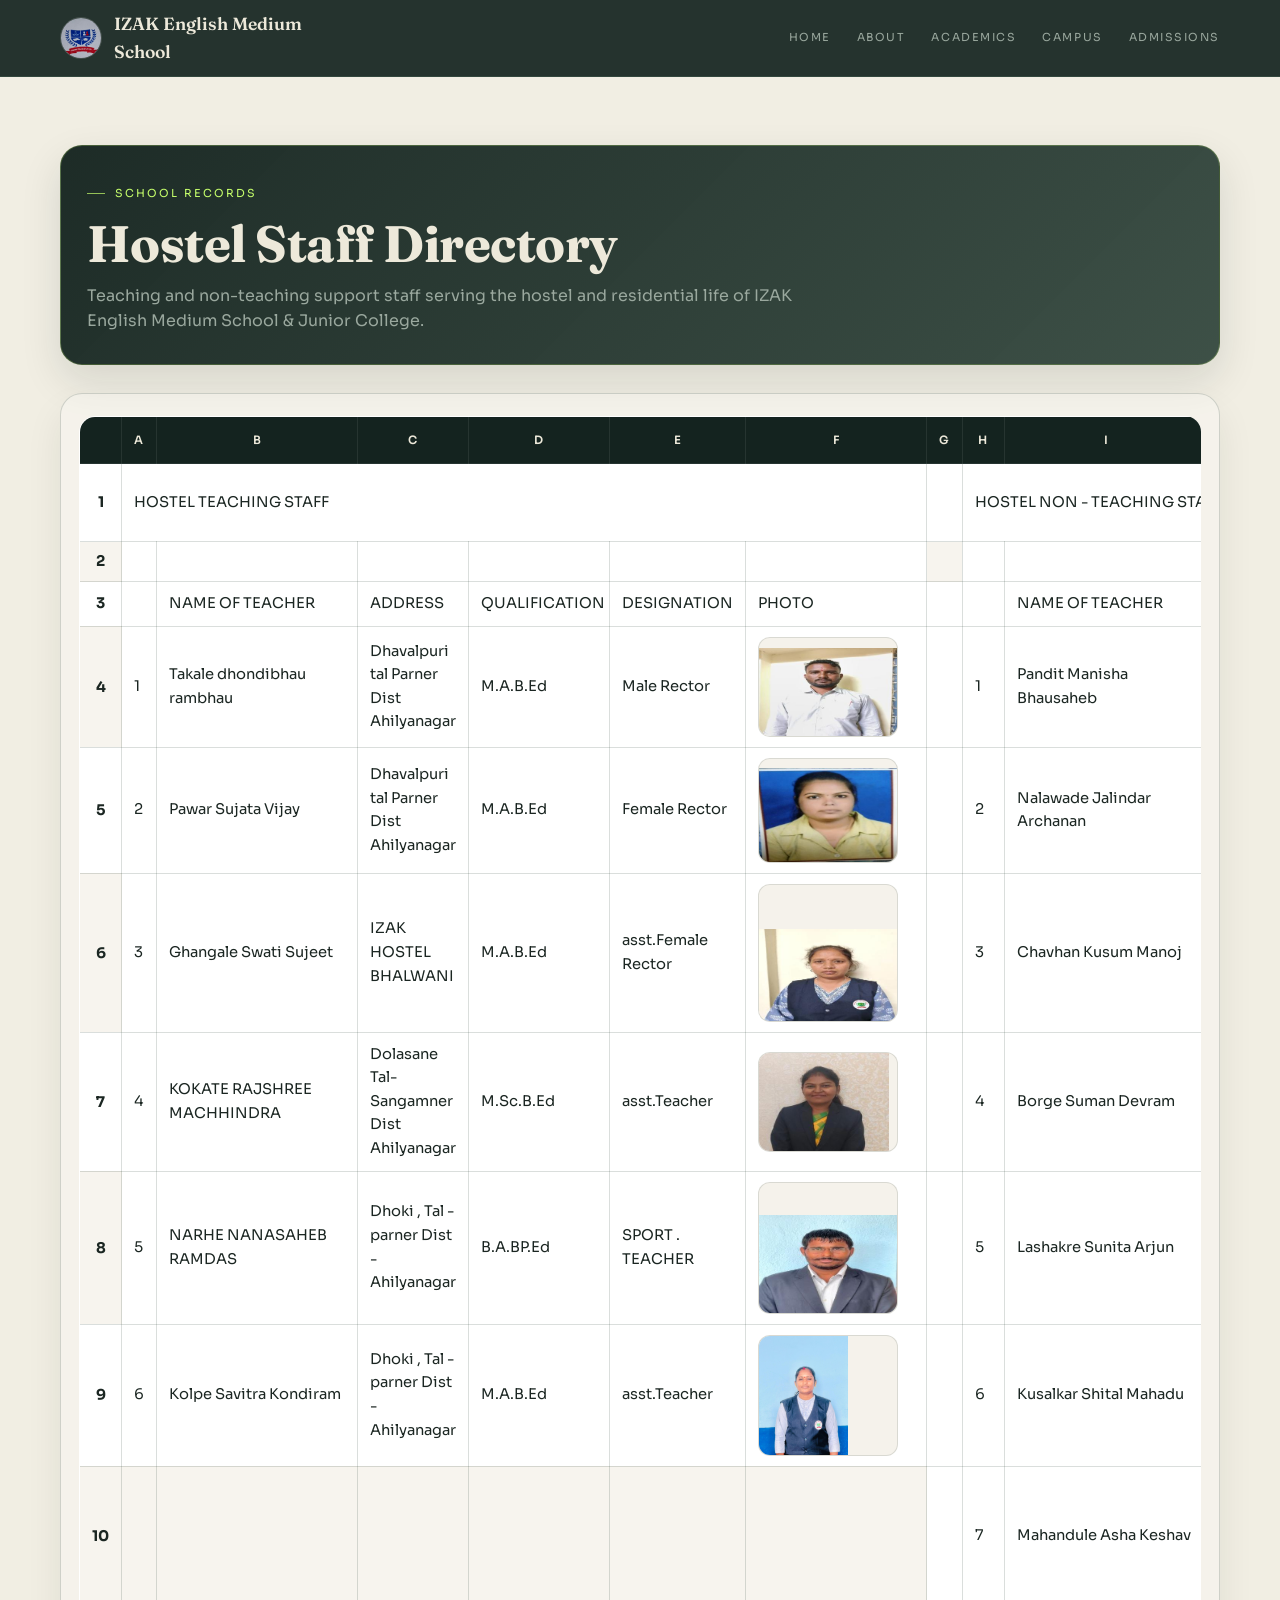
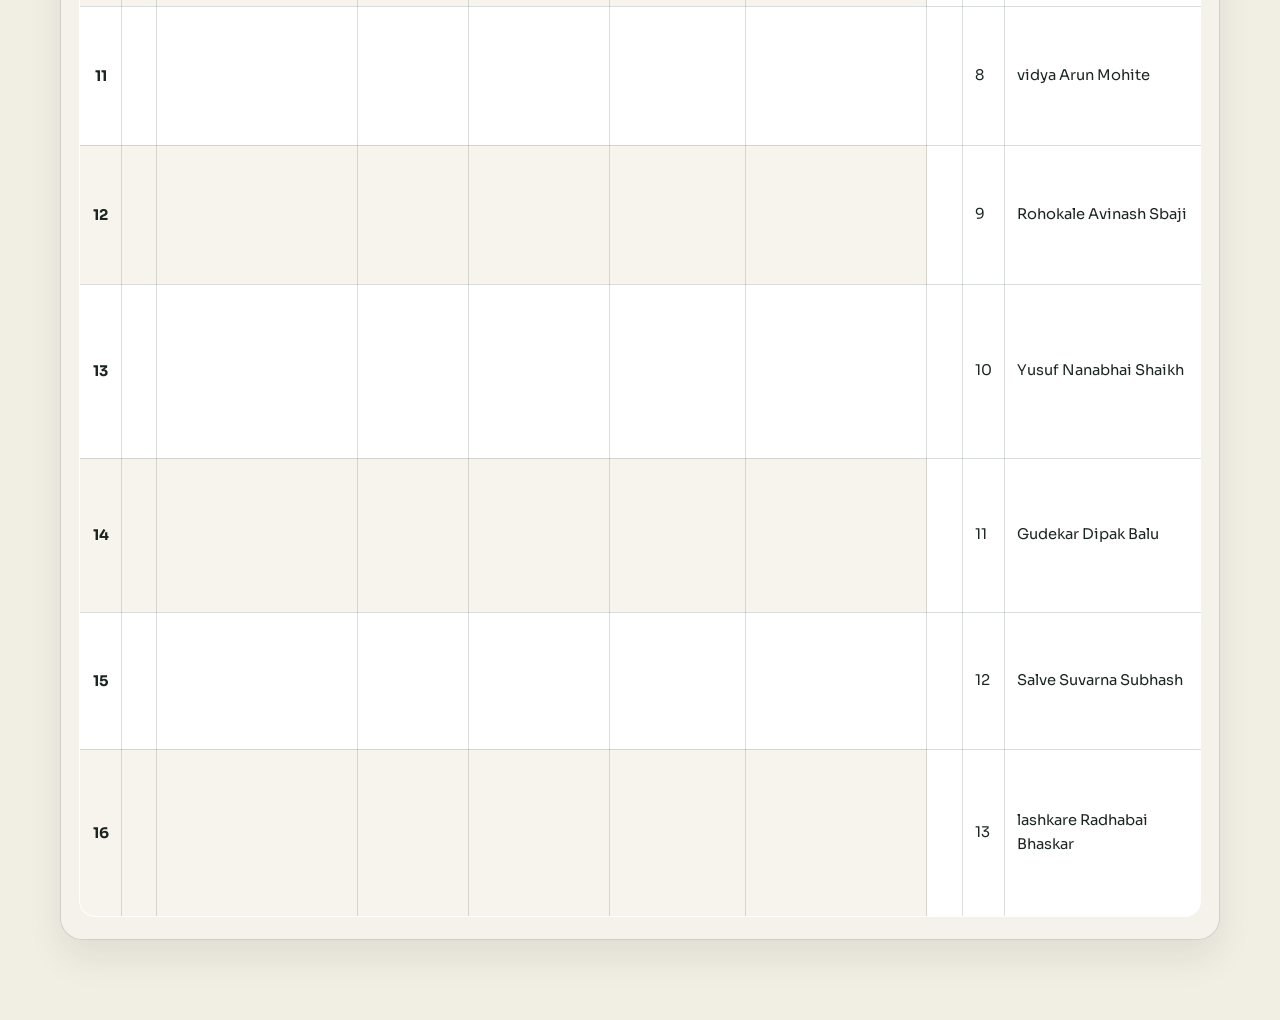
<file: 1.html>
<!DOCTYPE html>
<html lang="en">
<head>
    <meta charset="UTF-8">
    <meta content="width=device-width, initial-scale=1.0" name="viewport">
    <title>Hostel Staff Directory | IZAK School</title>
    <link rel="preconnect" href="https://fonts.googleapis.com">
    <link rel="preconnect" href="https://fonts.gstatic.com" crossorigin>
    <link href="https://fonts.googleapis.com/css2?family=Fraunces:ital,opsz,wght@0,9..144,300;0,9..144,450;0,9..144,600;0,9..144,700;1,9..144,450&family=Sora:wght@300;400;500;600;700&display=swap" rel="stylesheet">
    <style>
        :root {
            --ink: #14231F;
            --ink-soft: #1D2E28;
            --paper: #F1EEE3;
            --paper-dim: #E7E2D2;
            --lime: #C6FF6B;
            --gold: #E8A33D;
            --rule-dark: #33473E;
            --rule-light: #B9B39F;
            --ink-text: #EDE9DA;
            --ink-text-dim: #9AA89E;
            --paper-text: #1B2622;
            --paper-text-dim: #5B6259;
            --white: #ffffff;
            --shadow: rgba(20, 35, 31, 0.12);
        }

        * { box-sizing: border-box; }
        html { scroll-behavior: smooth; }
        body {
            margin: 0;
            font-family: 'Sora', sans-serif;
            background: var(--paper);
            color: var(--paper-text);
            line-height: 1.6;
        }

        h1, h2, h3, h4 {
            font-family: 'Fraunces', serif;
            letter-spacing: -0.01em;
            line-height: 1.1;
            margin: 0;
        }

        .site-header {
            position: sticky;
            top: 0;
            z-index: 10;
            background: rgba(20, 35, 31, 0.92);
            backdrop-filter: blur(10px);
            border-bottom: 1px solid var(--rule-dark);
        }

        .site-header nav {
            max-width: 1200px;
            margin: 0 auto;
            height: 76px;
            padding: 0 20px;
            display: flex;
            align-items: center;
            justify-content: space-between;
            gap: 20px;
        }

        .brand {
            display: inline-flex;
            align-items: center;
            gap: 12px;
            color: var(--ink-text);
            text-decoration: none;
            font-family: 'Fraunces', serif;
            font-size: 1.1rem;
            font-weight: 600;
        }

        .brand img {
            width: 42px;
            height: 42px;
            border-radius: 50%;
            object-fit: cover;
            border: 1px solid rgba(255,255,255,0.15);
        }

        .nav-links {
            display: flex;
            align-items: center;
            gap: 26px;
            flex-wrap: wrap;
        }

        .nav-links a {
            color: var(--ink-text-dim);
            text-decoration: none;
            font-size: 11px;
            letter-spacing: 0.14em;
            text-transform: uppercase;
            position: relative;
        }

        .nav-links a::after {
            content: '';
            position: absolute;
            left: 0;
            bottom: -6px;
            width: 0;
            height: 1px;
            background: var(--lime);
            transition: width 0.25s ease;
        }

        .nav-links a:hover::after,
        .nav-links a:focus-visible::after {
            width: 100%;
        }

        .page-shell {
            max-width: 1200px;
            margin: 0 auto;
            padding: 48px 20px 80px;
        }

        .page-header {
            margin: 20px 0 28px;
            padding: 30px 26px;
            background: linear-gradient(135deg, rgba(20,35,31,0.96), rgba(51,71,62,0.95));
            border-radius: 22px;
            border: 1px solid rgba(198,255,107,0.22);
            box-shadow: 0 16px 40px var(--shadow);
            color: var(--ink-text);
        }

        .eyebrow {
            display: inline-flex;
            align-items: center;
            gap: 10px;
            margin: 0 0 14px;
            font-size: 11px;
            letter-spacing: 0.18em;
            text-transform: uppercase;
            color: var(--lime);
        }

        .eyebrow::before {
            content: "";
            width: 18px;
            height: 1px;
            background: currentColor;
            opacity: 0.7;
        }

        .page-header h1 {
            font-size: clamp(2.1rem, 4vw, 4rem);
            margin-bottom: 10px;
        }

        .page-header p:last-child {
            margin: 0;
            max-width: 60ch;
            color: var(--ink-text-dim);
            font-size: 1rem;
        }

        .table-shell {
            background: rgba(255,255,255,0.28);
            border: 1px solid rgba(51,71,62,0.2);
            border-radius: 22px;
            padding: 22px 18px;
            box-shadow: 0 18px 36px rgba(20, 35, 31, 0.08);
            overflow: hidden;
        }

        .ritz.grid-container {
            overflow-x: auto;
            border-radius: 16px;
        }

        table.waffle {
            width: 100%;
            min-width: 980px;
            border-collapse: collapse;
            background: #fff;
            border: 1px solid rgba(51,71,62,0.28);
            border-radius: 16px;
            overflow: hidden;
            box-shadow: inset 0 0 0 1px rgba(255,255,255,0.2);
        }

        .waffle thead th {
            background: #14231F;
            color: #EDE9DA;
            font-size: 0.72rem;
            letter-spacing: 0.08em;
            text-transform: uppercase;
            font-weight: 600;
            padding: 14px 12px;
            border: 1px solid rgba(255,255,255,0.08);
            text-align: center;
            vertical-align: middle;
        }

        .waffle tbody td,
        .waffle tbody th {
            background: #ffffff;
            color: var(--paper-text);
            border: 1px solid rgba(51,71,62,0.18);
            padding: 10px 12px;
            font-size: 0.92rem;
            vertical-align: middle;
        }

        .waffle tbody tr:nth-child(even) td,
        .waffle tbody tr:nth-child(even) th {
            background: #F7F4EE;
        }

        .waffle tbody td img,
        .waffle-embedded-object-overlay img {
            display: block;
            width: 100%;
            max-width: 140px;
            height: 100px;
            object-fit: cover;
            border-radius: 12px;
            border: 1px solid rgba(20,35,31,0.12);
            background: #f5f2eb;
        }

        .waffle .s0,
        .waffle .s1,
        .waffle .s2,
        .waffle .s3,
        .waffle .s4,
        .waffle .s5,
        .waffle .s6,
        .waffle .s7,
        .waffle .s8,
        .waffle .s9,
        .waffle .s10,
        .waffle .s11,
        .waffle .s12,
        .waffle .s13,
        .waffle .s14,
        .waffle .s15,
        .waffle .s16,
        .waffle .s17,
        .waffle .s18,
        .waffle .s19,
        .waffle .s20,
        .waffle .s21 {
            font-family: 'Sora', sans-serif !important;
            color: var(--paper-text) !important;
            background: transparent !important;
            border-color: rgba(51,71,62,0.18) !important;
        }

        @media (max-width: 768px) {
            .site-header nav {
                height: 68px;
                padding: 0 14px;
            }

            .brand {
                font-size: 0.96rem;
            }

            .brand span {
                line-height: 1.1;
            }

            .nav-links {
                display: none;
            }

            .page-shell {
                padding-top: 28px;
            }

            .page-header {
                padding: 22px 16px;
            }

            .table-shell {
                padding: 14px 10px;
            }
        }
    </style>
</head>
<body>
    <header class="site-header">
        <nav>
            <a class="brand" href="index.html">
                <img alt="IZAK School crest" src="images/school-crest.jpg">
                <span>IZAK English Medium<br>School</span>
            </a>
            <div class="nav-links">
                <a href="index.html">Home</a>
                <a href="index.html#about">About</a>
                <a href="index.html#academics">Academics</a>
                <a href="index.html#campus">Campus</a>
                <a href="index.html#admissions">Admissions</a>
            </div>
        </nav>
    </header>

    <main class="page-shell">
        <div class="page-header">
            <p class="eyebrow">School Records</p>
            <h1>Hostel Staff Directory</h1>
            <p>Teaching and non-teaching support staff serving the hostel and residential life of IZAK English Medium School &amp; Junior College.</p>
        </div>

        <div class="table-shell">
            <div class="ritz grid-container" dir="ltr"><table class="waffle" cellspacing="0" cellpadding="0"><thead><tr><th class="row-header freezebar-origin-ltr"></th><th id="1352770274C0" style="width:62px;" class="column-headers-background">A</th><th id="1352770274C1" style="width:179px;" class="column-headers-background">B</th><th id="1352770274C2" style="width:189px;" class="column-headers-background">C</th><th id="1352770274C3" style="width:117px;" class="column-headers-background">D</th><th id="1352770274C4" style="width:132px;" class="column-headers-background">E</th><th id="1352770274C5" style="width:156px;" class="column-headers-background">F</th><th id="1352770274C6" style="width:62px;" class="column-headers-background">G</th><th id="1352770274C7" style="width:63px;" class="column-headers-background">H</th><th id="1352770274C8" style="width:182px;" class="column-headers-background">I</th><th id="1352770274C9" style="width:162px;" class="column-headers-background">J</th><th id="1352770274C10" style="width:165px;" class="column-headers-background">K</th></tr></thead><tbody><tr style="height: 57px"><th id="1352770274R0" style="height: 57px;" class="row-headers-background"><div class="row-header-wrapper" style="line-height: 57px">1</div></th><td class="s0" colspan="6">HOSTEL TEACHING STAFF </td><td></td><td class="s1" colspan="4">HOSTEL NON - TEACHING STAFF  </td></tr><tr style="height: 19px"><th id="1352770274R1" style="height: 19px;" class="row-headers-background"><div class="row-header-wrapper" style="line-height: 19px">2</div></th><td class="s2"></td><td class="s2"></td><td class="s2"></td><td class="s2"></td><td class="s2"></td><td class="s2"></td><td></td><td class="s3"></td><td class="s2"></td><td class="s4"></td><td class="s2"></td></tr><tr style="height: 19px"><th id="1352770274R2" style="height: 19px;" class="row-headers-background"><div class="row-header-wrapper" style="line-height: 19px">3</div></th><td class="s5"></td><td class="s6">NAME  OF TEACHER </td><td class="s7">ADDRESS</td><td class="s8 softmerge"><div class="softmerge-inner" style="width:116px;left:-3px">QUALIFICATION </div></td><td class="s9">DESIGNATION </td><td class="s9">PHOTO </td><td class="s10"></td><td class="s11"></td><td class="s6">NAME  OF TEACHER </td><td class="s12">ADDRESS</td><td class="s9">PHOTO </td></tr><tr style="height: 100px"><th id="1352770274R3" style="height: 100px;" class="row-headers-background"><div class="row-header-wrapper" style="line-height: 100px">4</div></th><td class="s13">1</td><td class="s11 softmerge"><div class="softmerge-inner" style="width:176px;left:-1px">Takale dhondibhau rambhau </div></td><td class="s14">Dhavalpuri tal Parner Dist Ahilyanagar   </td><td class="s15">M.A.B.Ed</td><td class="s16">Male Rector</td><td class="s17"><div style="width:156px;height:100px;"><img src="resources/cellImage_1352770274_0.jpg" style="width:inherit;height:inherit;object-fit:scale-down;object-position:left bottom;pointer-events:none;"/></div></td><td class="s10"></td><td class="s11">1</td><td class="s11 softmerge"><div class="softmerge-inner" style="width:179px;left:-1px">Pandit Manisha Bhausaheb </div></td><td class="s14">Malkup Tal -Parner Dist - Ahilyanagar </td><td class="s17"><div style="width:165px;height:100px;"><img src="resources/cellImage_1352770274_1.jpg" style="width:inherit;height:inherit;object-fit:scale-down;object-position:left bottom;pointer-events:none;"/></div></td></tr><tr style="height: 105px"><th id="1352770274R4" style="height: 105px;" class="row-headers-background"><div class="row-header-wrapper" style="line-height: 105px">5</div></th><td class="s13">2</td><td class="s11">Pawar Sujata Vijay </td><td class="s14">Dhavalpuri tal Parner Dist Ahilyanagar   </td><td class="s15">M.A.B.Ed</td><td class="s16">Female Rector</td><td class="s17"><div style="width:156px;height:105px;"><img src="resources/cellImage_1352770274_2.jpg" style="width:inherit;height:inherit;object-fit:scale-down;object-position:left bottom;pointer-events:none;"/></div></td><td class="s10"></td><td class="s11">2</td><td class="s11 softmerge"><div class="softmerge-inner" style="width:179px;left:-1px">Nalawade Jalindar Archanan </div></td><td class="s14">Malkup Tal -Parner Dist - Ahilyanagar </td><td class="s17"><div style="width:165px;height:105px;"><img src="resources/cellImage_1352770274_3.jpg" style="width:inherit;height:inherit;object-fit:scale-down;object-position:left bottom;pointer-events:none;"/></div></td></tr><tr style="height: 138px"><th id="1352770274R5" style="height: 138px;" class="row-headers-background"><div class="row-header-wrapper" style="line-height: 138px">6</div></th><td class="s13">3</td><td class="s18">Ghangale Swati Sujeet </td><td class="s16">IZAK HOSTEL BHALWANI </td><td class="s15">M.A.B.Ed</td><td class="s16">asst.Female Rector</td><td class="s19"><div style="width:156px;height:138px;"><img src="resources/cellImage_1352770274_4.jpg" style="width:inherit;height:inherit;object-fit:scale-down;object-position:left bottom;pointer-events:none;"/></div></td><td class="s10"></td><td class="s11">3</td><td class="s11">Chavhan Kusum Manoj </td><td class="s14">jalalpur bhavaniganj station uttar pradesh </td><td class="s17"><div style="width:165px;height:138px;"><img src="resources/cellImage_1352770274_5.jpg" style="width:inherit;height:inherit;object-fit:scale-down;object-position:left bottom;pointer-events:none;"/></div></td></tr><tr style="height: 100px"><th id="1352770274R6" style="height: 100px;" class="row-headers-background"><div class="row-header-wrapper" style="line-height: 100px">7</div></th><td class="s13">4</td><td class="s18">KOKATE RAJSHREE MACHHINDRA</td><td class="s14">Dolasane  Tal- Sangamner Dist Ahilyanagar  </td><td class="s15">M.Sc.B.Ed</td><td class="s16">asst.Teacher</td><td class="s19"><div style="width:156px;height:100px;"><img src="resources/cellImage_1352770274_6.jpg" style="width:inherit;height:inherit;object-fit:scale-down;object-position:left bottom;pointer-events:none;"/></div></td><td class="s10"></td><td class="s11">4</td><td class="s11">Borge Suman Devram</td><td class="s14">Gango Bhoyre Tal Parner Dist - Ahilyanagar</td><td class="s17"><div style="width:165px;height:100px;"><img src="resources/cellImage_1352770274_7.jpg" style="width:inherit;height:inherit;object-fit:scale-down;object-position:left bottom;pointer-events:none;"/></div></td></tr><tr style="height: 132px"><th id="1352770274R7" style="height: 132px;" class="row-headers-background"><div class="row-header-wrapper" style="line-height: 132px">8</div></th><td class="s13">5</td><td class="s20">NARHE NANASAHEB RAMDAS </td><td class="s14">Dhoki , Tal - parner Dist - Ahilyanagar </td><td class="s15">B.A.BP.Ed</td><td class="s21">SPORT . TEACHER </td><td class="s19"><div style="width:156px;height:132px;"><img src="resources/cellImage_1352770274_8.jpg" style="width:inherit;height:inherit;object-fit:scale-down;object-position:left bottom;pointer-events:none;"/></div></td><td class="s10"></td><td class="s11">5</td><td class="s11">Lashakre Sunita Arjun</td><td class="s14">Malkup Tal -Parner Dist - Ahilyanagar </td><td class="s17"><div style="width:165px;height:132px;"><img src="resources/cellImage_1352770274_9.jpg" style="width:inherit;height:inherit;object-fit:scale-down;object-position:left bottom;pointer-events:none;"/></div></td></tr><tr style="height: 121px"><th id="1352770274R8" style="height: 121px;" class="row-headers-background"><div class="row-header-wrapper" style="line-height: 121px">9</div></th><td class="s13">6</td><td class="s11">Kolpe Savitra Kondiram</td><td class="s14">Dhoki , Tal - parner Dist - Ahilyanagar </td><td class="s15">M.A.B.Ed</td><td class="s16">asst.Teacher</td><td class="s19"><div style="width:156px;height:121px;"><img src="resources/cellImage_1352770274_10.jpg" style="width:inherit;height:inherit;object-fit:scale-down;object-position:left bottom;pointer-events:none;"/></div></td><td class="s10"></td><td class="s11">6</td><td class="s11">Kusalkar Shital Mahadu </td><td class="s14">Malkup Tal -Parner Dist - Ahilyanagar </td><td class="s17"><div style="width:165px;height:121px;"><img src="resources/cellImage_1352770274_11.jpg" style="width:inherit;height:inherit;object-fit:scale-down;object-position:left bottom;pointer-events:none;"/></div></td></tr><tr style="height: 119px"><th id="1352770274R9" style="height: 119px;" class="row-headers-background"><div class="row-header-wrapper" style="line-height: 119px">10</div></th><td></td><td></td><td></td><td></td><td></td><td></td><td class="s10"></td><td class="s11">7</td><td class="s11">Mahandule Asha Keshav </td><td class="s14">a/p - BHALWANI  Tal -Parner Dist - Ahilyanagar </td><td class="s17"><div style="width:165px;height:119px;"><img src="resources/cellImage_1352770274_12.jpg" style="width:inherit;height:inherit;object-fit:scale-down;object-position:left bottom;pointer-events:none;"/></div></td></tr><tr style="height: 118px"><th id="1352770274R10" style="height: 118px;" class="row-headers-background"><div class="row-header-wrapper" style="line-height: 118px">11</div></th><td></td><td></td><td></td><td></td><td></td><td></td><td class="s10"></td><td class="s11">8</td><td class="s11">vidya Arun Mohite</td><td class="s14">a/p - BHALWANI  Tal -Parner Dist - Ahilyanagar </td><td class="s17"><div style="width:165px;height:118px;"><img src="resources/cellImage_1352770274_13.jpg" style="width:inherit;height:inherit;object-fit:scale-down;object-position:left bottom;pointer-events:none;"/></div></td></tr><tr style="height: 118px"><th id="1352770274R11" style="height: 118px;" class="row-headers-background"><div class="row-header-wrapper" style="line-height: 118px">12</div></th><td></td><td></td><td></td><td></td><td></td><td></td><td class="s10"></td><td class="s11">9</td><td class="s11">Rohokale Avinash Sbaji </td><td class="s14">a/p - BHALWANI  Tal -Parner Dist - Ahilyanagar </td><td class="s17"><div style="width:165px;height:118px;"><img src="resources/cellImage_1352770274_14.jpg" style="width:inherit;height:inherit;object-fit:scale-down;object-position:left bottom;pointer-events:none;"/></div></td></tr><tr style="height: 153px"><th id="1352770274R12" style="height: 153px;" class="row-headers-background"><div class="row-header-wrapper" style="line-height: 153px">13</div></th><td></td><td></td><td></td><td></td><td></td><td></td><td class="s10"></td><td class="s11">10</td><td class="s11">Yusuf Nanabhai Shaikh </td><td class="s14">a/p - Sarola Advai I  Tal -Parner Dist - Ahilyanagar </td><td class="s17"><div style="width:165px;height:153px;"><img src="resources/cellImage_1352770274_15.jpg" style="width:inherit;height:inherit;object-fit:scale-down;object-position:left bottom;pointer-events:none;"/></div></td></tr><tr style="height: 133px"><th id="1352770274R13" style="height: 133px;" class="row-headers-background"><div class="row-header-wrapper" style="line-height: 133px">14</div></th><td></td><td></td><td></td><td></td><td></td><td></td><td class="s10"></td><td class="s11">11</td><td class="s11">Gudekar Dipak Balu </td><td class="s14">Malkup Tal -Parner Dist - Ahilyanagar </td><td class="s17"><div style="width:165px;height:133px;"><img src="resources/cellImage_1352770274_16.jpg" style="width:inherit;height:inherit;object-fit:scale-down;object-position:left bottom;pointer-events:none;"/></div></td></tr><tr style="height: 116px"><th id="1352770274R14" style="height: 116px;" class="row-headers-background"><div class="row-header-wrapper" style="line-height: 116px">15</div></th><td></td><td></td><td></td><td></td><td></td><td></td><td class="s10"></td><td class="s11">12</td><td class="s11">Salve Suvarna Subhash </td><td class="s14">Malkup Tal -Parner Dist - Ahilyanagar </td><td class="s5"></td></tr><tr style="height: 146px"><th id="1352770274R15" style="height: 146px;" class="row-headers-background"><div class="row-header-wrapper" style="line-height: 146px">16</div></th><td></td><td></td><td></td><td></td><td></td><td></td><td class="s10"></td><td class="s11">13</td><td class="s11">lashkare Radhabai Bhaskar </td><td class="s14">Malkup Tal -Parner Dist - Ahilyanagar </td><td class="s17"><div style="width:165px;height:146px;"><img src="resources/cellImage_1352770274_17.jpg" style="width:inherit;height:inherit;object-fit:scale-down;object-position:left bottom;pointer-events:none;"/></div></td></tr></tbody></table></div>
        </div>
    </main>
</body>
</html>
</file>
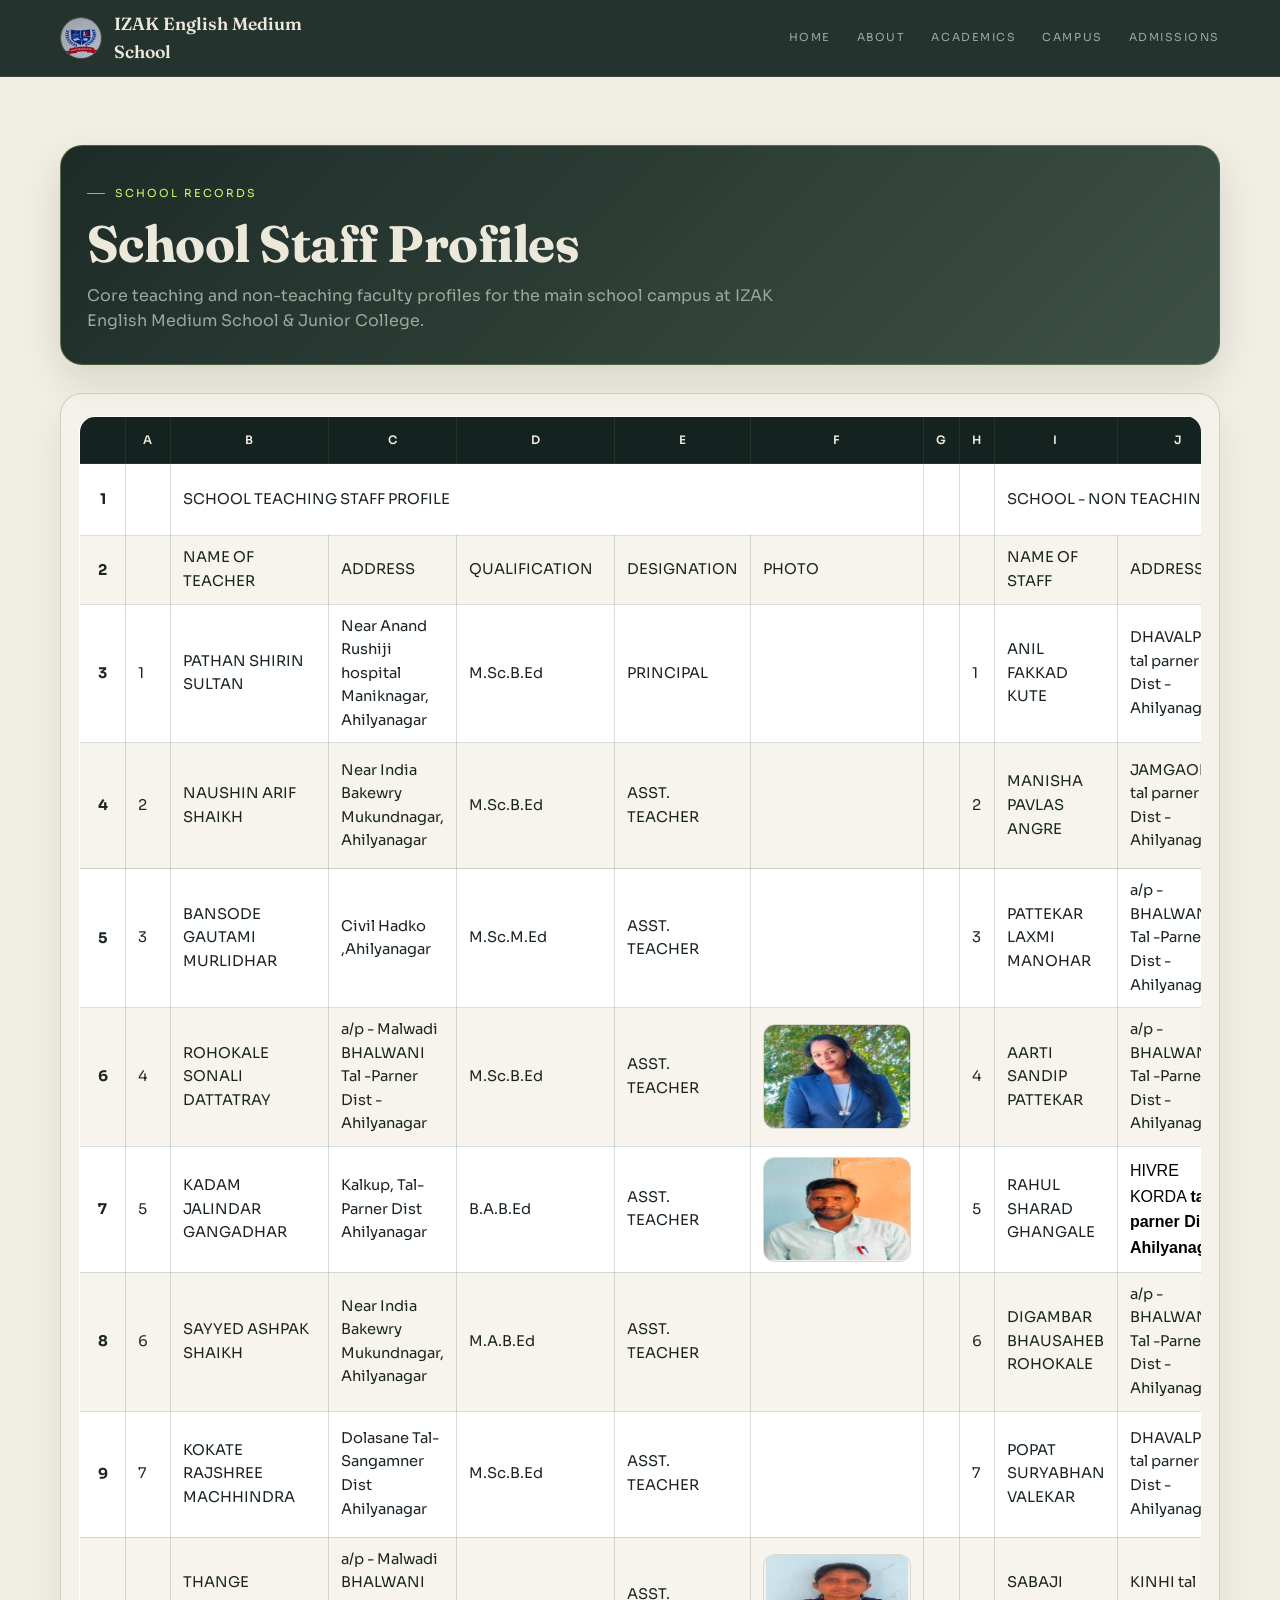
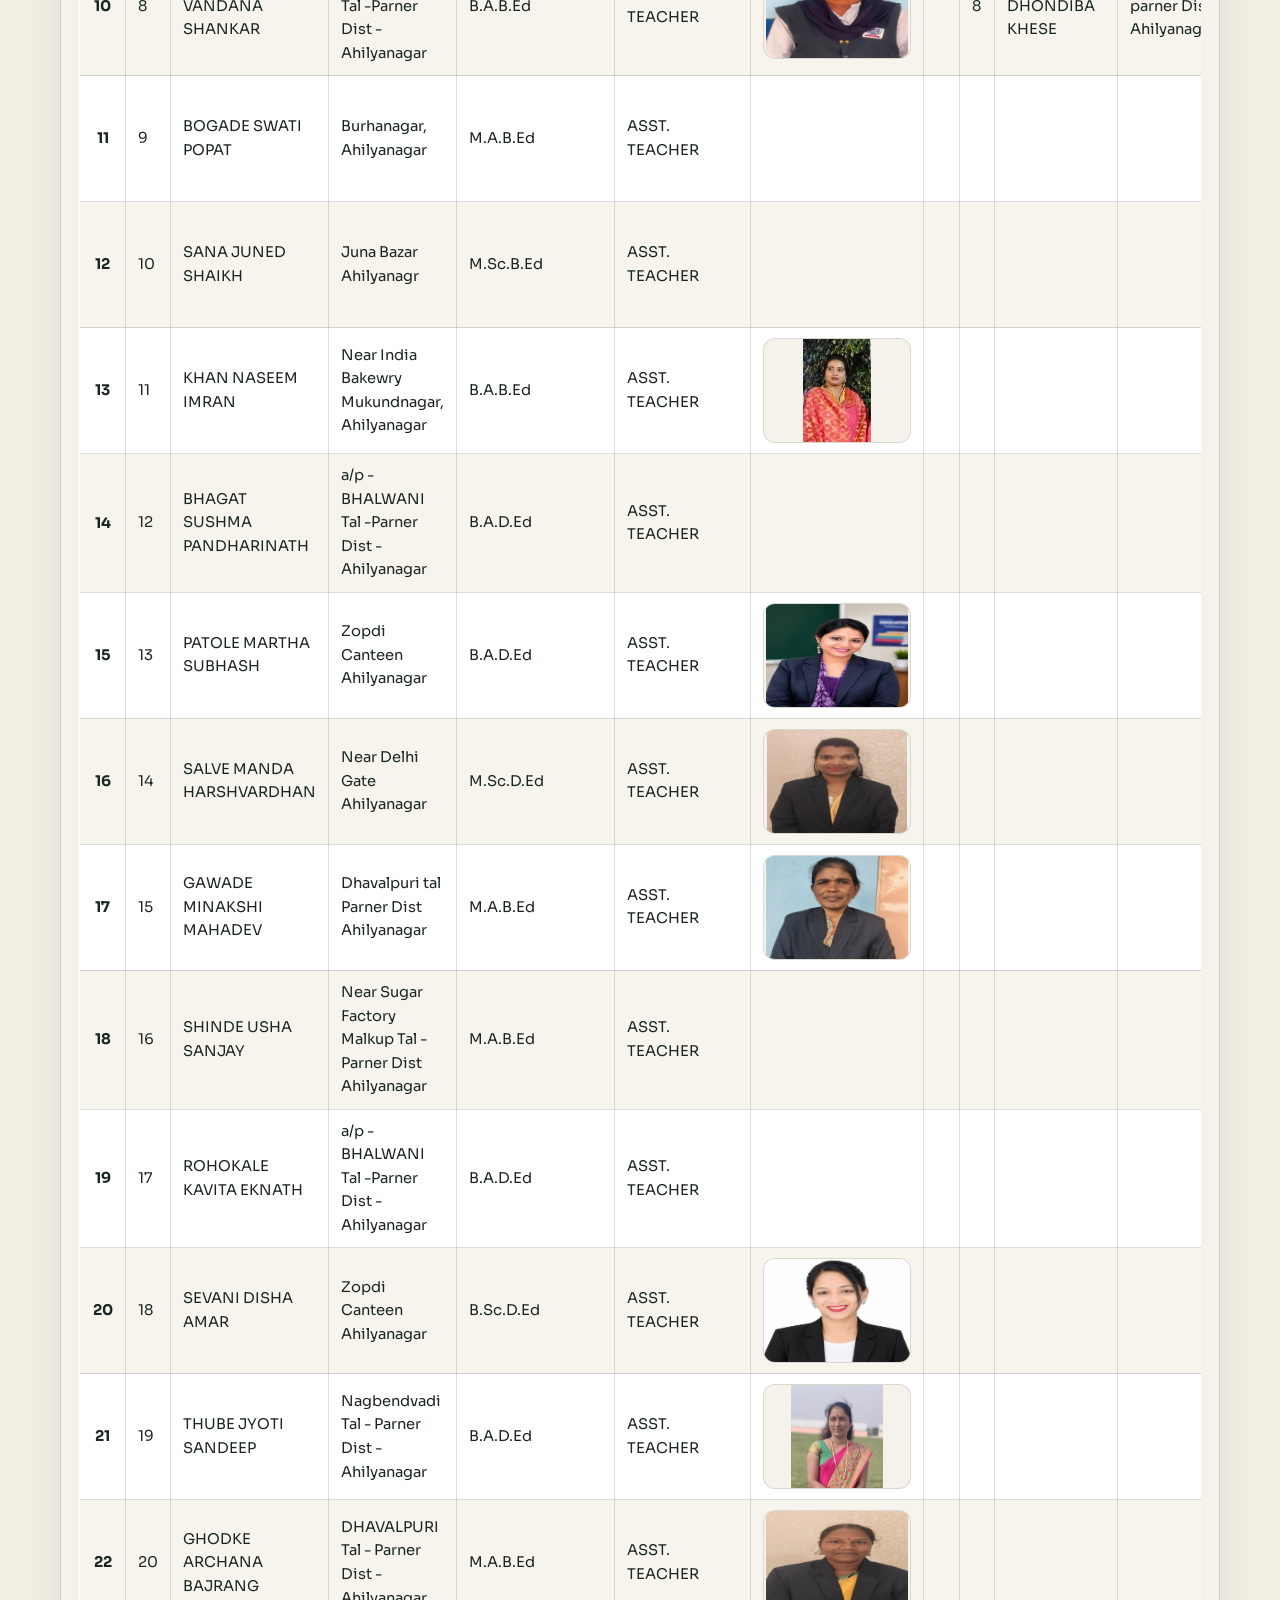
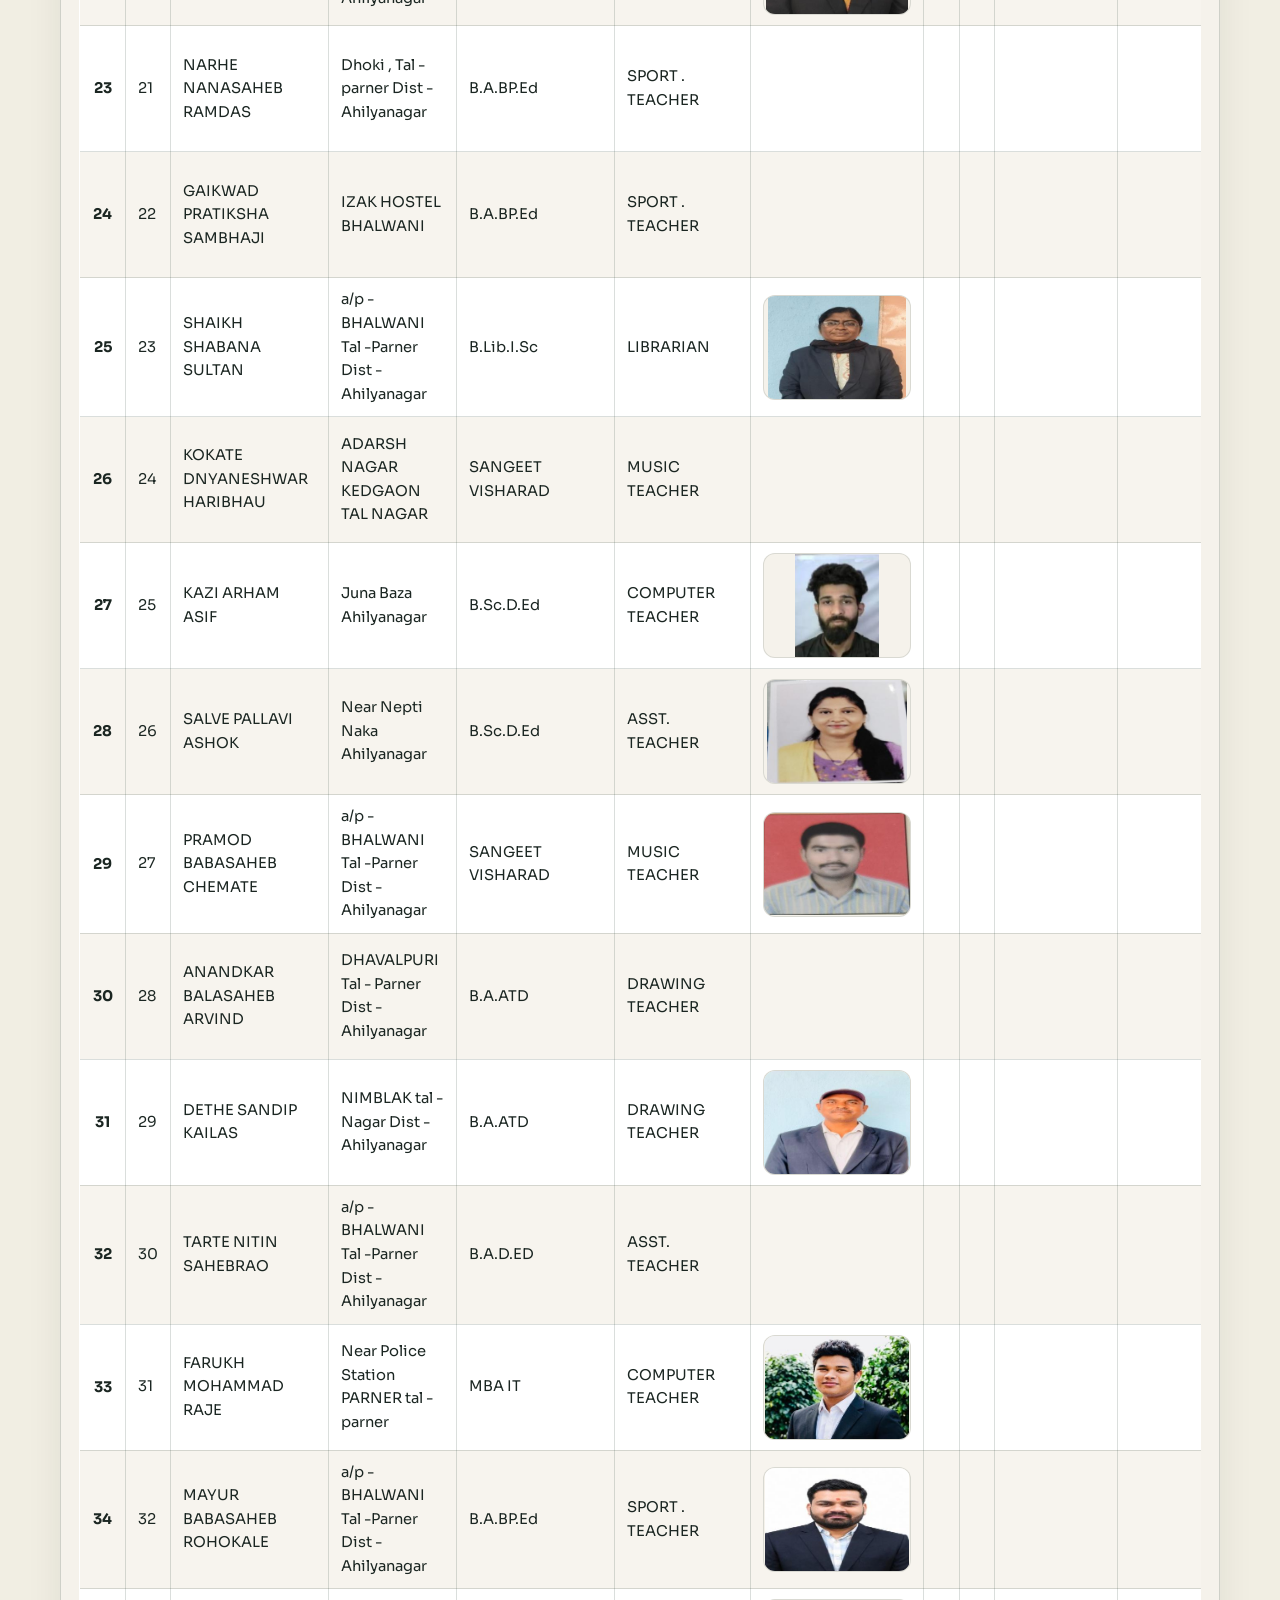
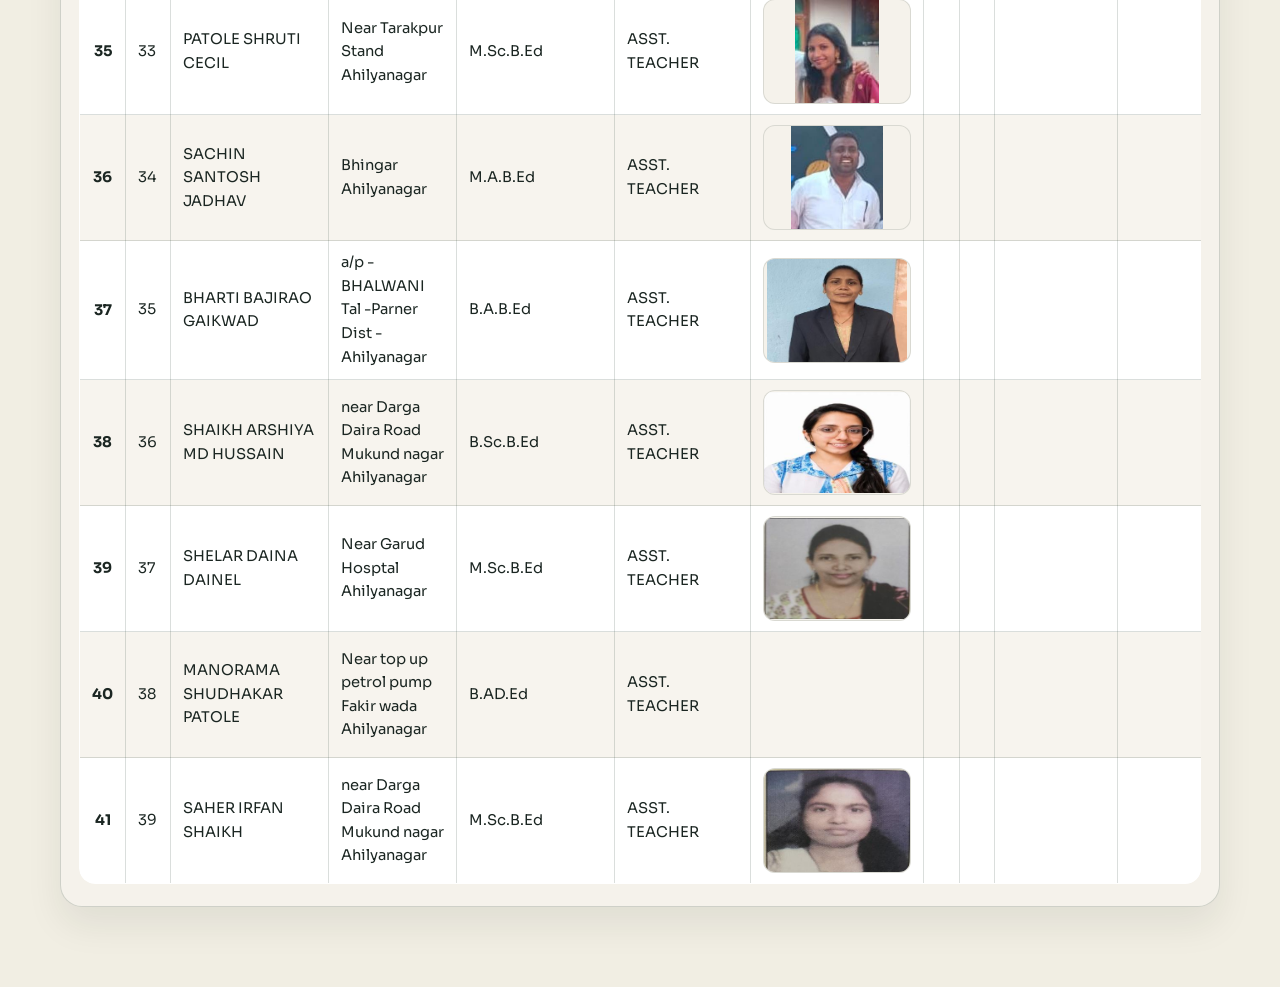
<file: 2.html>
<!DOCTYPE html>
<html lang="en">
<head>
    <meta charset="UTF-8">
    <meta content="width=device-width, initial-scale=1.0" name="viewport">
    <title>School Staff Profiles | IZAK School</title>
    <link rel="preconnect" href="https://fonts.googleapis.com">
    <link rel="preconnect" href="https://fonts.gstatic.com" crossorigin>
    <link href="https://fonts.googleapis.com/css2?family=Fraunces:ital,opsz,wght@0,9..144,300;0,9..144,450;0,9..144,600;0,9..144,700;1,9..144,450&family=Sora:wght@300;400;500;600;700&display=swap" rel="stylesheet">
    <style>
        :root {
            --ink: #14231F;
            --paper: #F1EEE3;
            --paper-dim: #E7E2D2;
            --lime: #C6FF6B;
            --gold: #E8A33D;
            --rule-dark: #33473E;
            --rule-light: #B9B39F;
            --ink-text: #EDE9DA;
            --ink-text-dim: #9AA89E;
            --paper-text: #1B2622;
            --paper-text-dim: #5B6259;
            --shadow: rgba(20, 35, 31, 0.12);
        }

        * { box-sizing: border-box; }
        body {
            margin: 0;
            font-family: 'Sora', sans-serif;
            background: var(--paper);
            color: var(--paper-text);
            line-height: 1.6;
        }

        h1, h2, h3, h4 {
            font-family: 'Fraunces', serif;
            letter-spacing: -0.01em;
            line-height: 1.1;
            margin: 0;
        }

        .site-header {
            position: sticky;
            top: 0;
            z-index: 10;
            background: rgba(20, 35, 31, 0.92);
            backdrop-filter: blur(10px);
            border-bottom: 1px solid var(--rule-dark);
        }

        .site-header nav {
            max-width: 1200px;
            margin: 0 auto;
            height: 76px;
            padding: 0 20px;
            display: flex;
            align-items: center;
            justify-content: space-between;
            gap: 20px;
        }

        .brand {
            display: inline-flex;
            align-items: center;
            gap: 12px;
            color: var(--ink-text);
            text-decoration: none;
            font-family: 'Fraunces', serif;
            font-size: 1.1rem;
            font-weight: 600;
        }

        .brand img {
            width: 42px;
            height: 42px;
            border-radius: 50%;
            object-fit: cover;
            border: 1px solid rgba(255,255,255,0.15);
        }

        .nav-links {
            display: flex;
            align-items: center;
            gap: 26px;
            flex-wrap: wrap;
        }

        .nav-links a {
            color: var(--ink-text-dim);
            text-decoration: none;
            font-size: 11px;
            letter-spacing: 0.14em;
            text-transform: uppercase;
            position: relative;
        }

        .nav-links a::after {
            content: '';
            position: absolute;
            left: 0;
            bottom: -6px;
            width: 0;
            height: 1px;
            background: var(--lime);
            transition: width 0.25s ease;
        }

        .nav-links a:hover::after,
        .nav-links a:focus-visible::after {
            width: 100%;
        }

        .page-shell {
            max-width: 1200px;
            margin: 0 auto;
            padding: 48px 20px 80px;
        }

        .page-header {
            margin: 20px 0 28px;
            padding: 30px 26px;
            background: linear-gradient(135deg, rgba(20,35,31,0.96), rgba(51,71,62,0.95));
            border-radius: 22px;
            border: 1px solid rgba(198,255,107,0.22);
            box-shadow: 0 16px 40px var(--shadow);
            color: var(--ink-text);
        }

        .eyebrow {
            display: inline-flex;
            align-items: center;
            gap: 10px;
            margin: 0 0 14px;
            font-size: 11px;
            letter-spacing: 0.18em;
            text-transform: uppercase;
            color: var(--lime);
        }

        .eyebrow::before {
            content: "";
            width: 18px;
            height: 1px;
            background: currentColor;
            opacity: 0.7;
        }

        .page-header h1 {
            font-size: clamp(2.1rem, 4vw, 4rem);
            margin-bottom: 10px;
        }

        .page-header p:last-child {
            margin: 0;
            max-width: 60ch;
            color: var(--ink-text-dim);
            font-size: 1rem;
        }

        .table-shell {
            background: rgba(255,255,255,0.28);
            border: 1px solid rgba(51,71,62,0.2);
            border-radius: 22px;
            padding: 22px 18px;
            box-shadow: 0 18px 36px rgba(20, 35, 31, 0.08);
            overflow: hidden;
        }

        .ritz.grid-container {
            overflow-x: auto;
            border-radius: 16px;
        }

        table.waffle {
            width: 100%;
            min-width: 1100px;
            border-collapse: collapse;
            background: #fff;
            border: 1px solid rgba(51,71,62,0.28);
            border-radius: 16px;
            overflow: hidden;
        }

        .waffle thead th {
            background: #14231F;
            color: #EDE9DA;
            font-size: 0.73rem;
            letter-spacing: 0.08em;
            text-transform: uppercase;
            font-weight: 600;
            padding: 14px 12px;
            border: 1px solid rgba(255,255,255,0.08);
            text-align: center;
            vertical-align: middle;
        }

        .waffle tbody td,
        .waffle tbody th {
            background: #ffffff;
            color: var(--paper-text);
            border: 1px solid rgba(51,71,62,0.18);
            padding: 10px 12px;
            font-size: 0.92rem;
            vertical-align: middle;
        }

        .waffle tbody tr:nth-child(even) td,
        .waffle tbody tr:nth-child(even) th {
            background: #F7F4EE;
        }

        .waffle tbody td img {
            display: block;
            width: 100%;
            max-width: 150px;
            height: 100px;
            object-fit: cover;
            border-radius: 12px;
            border: 1px solid rgba(20,35,31,0.12);
            background: #f5f2eb;
        }

        @media (max-width: 768px) {
            .nav-links { display: none; }
            .site-header nav { height: 68px; padding: 0 14px; }
            .page-shell { padding-top: 28px; }
            .page-header { padding: 22px 16px; }
            .table-shell { padding: 14px 10px; }
        }
    </style>
</head>
<body>
    <header class="site-header">
        <nav>
            <a class="brand" href="index.html">
                <img alt="IZAK School crest" src="images/school-crest.jpg">
                <span>IZAK English Medium<br>School</span>
            </a>
            <div class="nav-links">
                <a href="index.html">Home</a>
                <a href="index.html#about">About</a>
                <a href="index.html#academics">Academics</a>
                <a href="index.html#campus">Campus</a>
                <a href="index.html#admissions">Admissions</a>
            </div>
        </nav>
    </header>

    <main class="page-shell">
        <div class="page-header">
            <p class="eyebrow">School Records</p>
            <h1>School Staff Profiles</h1>
            <p>Core teaching and non-teaching faculty profiles for the main school campus at IZAK English Medium School &amp; Junior College.</p>
        </div>

        <div class="table-shell">
            <div class="ritz grid-container" dir="ltr"><table class="waffle" cellspacing="0" cellpadding="0"><thead><tr><th class="row-header freezebar-origin-ltr"></th><th id="1297236661C0" style="width:62px;" class="column-headers-background">A</th><th id="1297236661C1" style="width:285px;" class="column-headers-background">B</th><th id="1297236661C2" style="width:175px;" class="column-headers-background">C</th><th id="1297236661C3" style="width:134px;" class="column-headers-background">D</th><th id="1297236661C4" style="width:182px;" class="column-headers-background">E</th><th id="1297236661C5" style="width:148px;" class="column-headers-background">F</th><th id="1297236661C6" style="width:171px;" class="column-headers-background">G</th><th id="1297236661C7" style="width:171px;" class="column-headers-background">H</th><th id="1297236661C8" style="width:278px;" class="column-headers-background">I</th><th id="1297236661C9" style="width:144px;" class="column-headers-background">J</th><th id="1297236661C10" style="width:144px;" class="column-headers-background">K</th><th id="1297236661C11" style="width:152px;" class="column-headers-background">L</th><th id="1297236661C12" style="width:62px;" class="column-headers-background">M</th></tr></thead><tbody><tr style="height: 51px"><th id="1297236661R0" style="height: 51px;" class="row-headers-background"><div class="row-header-wrapper" style="line-height: 51px">1</div></th><td class="s0"></td><td class="s1" colspan="5">SCHOOL TEACHING STAFF PROFILE </td><td></td><td></td><td class="s1" colspan="4">SCHOOL - NON TEACHING STAFF</td><td></td></tr><tr style="height: 33px"><th id="1297236661R1" style="height: 33px;" class="row-headers-background"><div class="row-header-wrapper" style="line-height: 33px">2</div></th><td class="s2"></td><td class="s3">NAME  OF TEACHER </td><td class="s4">ADDRESS</td><td class="s5">QUALIFICATION </td><td class="s5">DESIGNATION </td><td class="s5">PHOTO </td><td></td><td class="s6"></td><td class="s5">NAME  OF STAFF </td><td class="s5">ADDRESS</td><td class="s5">DESIGNATION </td><td class="s5">PHOTO </td><td></td></tr><tr style="height: 105px"><th id="1297236661R2" style="height: 105px;" class="row-headers-background"><div class="row-header-wrapper" style="line-height: 105px">3</div></th><td class="s7">1</td><td class="s8">PATHAN SHIRIN SULTAN</td><td class="s9">Near Anand Rushiji hospital Maniknagar, Ahilyanagar</td><td class="s9">M.Sc.B.Ed</td><td class="s10">PRINCIPAL</td><td class="s9"></td><td class="s11"></td><td class="s12">1</td><td class="s12">ANIL FAKKAD KUTE</td><td class="s12">DHAVALPURI tal parner Dist -Ahilyanagar</td><td class="s12">PEON</td><td class="s2"></td><td></td></tr><tr style="height: 105px"><th id="1297236661R3" style="height: 105px;" class="row-headers-background"><div class="row-header-wrapper" style="line-height: 105px">4</div></th><td class="s7">2</td><td class="s13">NAUSHIN ARIF SHAIKH</td><td class="s14">Near India Bakewry Mukundnagar, Ahilyanagar</td><td class="s9">M.Sc.B.Ed</td><td class="s10">ASST. TEACHER </td><td class="s9"></td><td class="s11"></td><td class="s12">2</td><td class="s12">MANISHA PAVLAS ANGRE </td><td class="s12">JAMGAON tal parner Dist -Ahilyanagar</td><td class="s12">PEON</td><td class="s15"><div style="width:152px;height:105px;"><img src="resources/cellImage_1297236661_0.jpg" style="width:inherit;height:inherit;object-fit:scale-down;object-position:left bottom;pointer-events:none;"/></div></td><td></td></tr><tr style="height: 105px"><th id="1297236661R4" style="height: 105px;" class="row-headers-background"><div class="row-header-wrapper" style="line-height: 105px">5</div></th><td class="s7">3</td><td class="s8">BANSODE GAUTAMI  MURLIDHAR</td><td class="s9">Civil Hadko ,Ahilyanagar</td><td class="s9">M.Sc.M.Ed</td><td class="s10">ASST. TEACHER </td><td class="s9"></td><td class="s11"></td><td class="s12">3</td><td class="s12">PATTEKAR LAXMI MANOHAR</td><td class="s16">a/p - BHALWANI  Tal -Parner Dist - Ahilyanagar </td><td class="s12">PEON</td><td class="s15"><div style="width:152px;height:105px;"><img src="resources/cellImage_1297236661_1.jpg" style="width:inherit;height:inherit;object-fit:scale-down;object-position:left bottom;pointer-events:none;"/></div></td><td></td></tr><tr style="height: 105px"><th id="1297236661R5" style="height: 105px;" class="row-headers-background"><div class="row-header-wrapper" style="line-height: 105px">6</div></th><td class="s7">4</td><td class="s17">ROHOKALE SONALI DATTATRAY </td><td class="s16">a/p - Malwadi BHALWANI  Tal -Parner Dist - Ahilyanagar </td><td class="s9">M.Sc.B.Ed</td><td class="s10">ASST. TEACHER </td><td class="s18"><div style="width:148px;height:105px;"><img src="resources/cellImage_1297236661_2.jpg" style="width:inherit;height:inherit;object-fit:scale-down;object-position:center center;pointer-events:none;"/></div></td><td class="s19"></td><td class="s12">4</td><td class="s12">AARTI SANDIP PATTEKAR </td><td class="s16">a/p - BHALWANI  Tal -Parner Dist - Ahilyanagar </td><td class="s12">PEON</td><td class="s2"></td><td></td></tr><tr style="height: 105px"><th id="1297236661R6" style="height: 105px;" class="row-headers-background"><div class="row-header-wrapper" style="line-height: 105px">7</div></th><td class="s7">5</td><td class="s17">KADAM JALINDAR GANGADHAR</td><td class="s16">Kalkup, Tal- Parner Dist Ahilyanagar </td><td class="s9">B.A.B.Ed</td><td class="s10">ASST. TEACHER </td><td class="s18"><div style="width:148px;height:105px;"><img src="resources/cellImage_1297236661_3.jpg" style="width:inherit;height:inherit;object-fit:scale-down;object-position:center center;pointer-events:none;"/></div></td><td class="s19"></td><td class="s12">5</td><td class="s12">RAHUL SHARAD GHANGALE </td><td class="s12"><span style="font-size:12pt;font-family:DVOT-Surekh,Arial;color:#000000;">HIVRE KORDA </span><span style="font-size:12pt;font-family:DVOT-Surekh,Arial;font-weight:bold;color:#000000;">tal parner Dist -Ahilyanaga</span><span style="font-size:12pt;font-family:DVOT-Surekh,Arial;color:#000000;">r </span></td><td class="s12">DRIVER </td><td class="s15"><div style="width:152px;height:105px;"><img src="resources/cellImage_1297236661_4.jpg" style="width:inherit;height:inherit;object-fit:scale-down;object-position:left bottom;pointer-events:none;"/></div></td><td></td></tr><tr style="height: 105px"><th id="1297236661R7" style="height: 105px;" class="row-headers-background"><div class="row-header-wrapper" style="line-height: 105px">8</div></th><td class="s7">6</td><td class="s17">SAYYED ASHPAK SHAIKH</td><td class="s14">Near India Bakewry Mukundnagar, Ahilyanagar</td><td class="s9">M.A.B.Ed</td><td class="s10">ASST. TEACHER </td><td class="s20"></td><td class="s19"></td><td class="s12">6</td><td class="s12">DIGAMBAR BHAUSAHEB ROHOKALE</td><td class="s16">a/p - BHALWANI  Tal -Parner Dist - Ahilyanagar </td><td class="s12">DRIVER </td><td class="s15"><div style="width:152px;height:105px;"><img src="resources/cellImage_1297236661_5.jpg" style="width:inherit;height:inherit;object-fit:scale-down;object-position:left bottom;pointer-events:none;"/></div></td><td></td></tr><tr style="height: 105px"><th id="1297236661R8" style="height: 105px;" class="row-headers-background"><div class="row-header-wrapper" style="line-height: 105px">9</div></th><td class="s7">7</td><td class="s17">KOKATE RAJSHREE MACHHINDRA</td><td class="s16">Dolasane  Tal- Sangamner Dist Ahilyanagar  </td><td class="s9">M.Sc.B.Ed</td><td class="s10">ASST. TEACHER </td><td class="s20"></td><td class="s19"></td><td class="s12">7</td><td class="s12">POPAT SURYABHAN VALEKAR </td><td class="s12">DHAVALPURI tal parner Dist -Ahilyanagar</td><td class="s12">DRIVER </td><td class="s15"><div style="width:152px;height:105px;"><img src="resources/cellImage_1297236661_6.jpg" style="width:inherit;height:inherit;object-fit:scale-down;object-position:left bottom;pointer-events:none;"/></div></td><td></td></tr><tr style="height: 105px"><th id="1297236661R9" style="height: 105px;" class="row-headers-background"><div class="row-header-wrapper" style="line-height: 105px">10</div></th><td class="s7">8</td><td class="s17">THANGE VANDANA SHANKAR</td><td class="s16">a/p - Malwadi BHALWANI  Tal -Parner Dist - Ahilyanagar </td><td class="s9">B.A.B.Ed</td><td class="s10">ASST. TEACHER </td><td class="s18"><div style="width:148px;height:105px;"><img src="resources/cellImage_1297236661_7.jpg" style="width:inherit;height:inherit;object-fit:scale-down;object-position:center center;pointer-events:none;"/></div></td><td class="s19"></td><td class="s12">8</td><td class="s12">SABAJI DHONDIBA KHESE</td><td class="s12">KINHI  tal parner Dist -Ahilyanagar</td><td class="s12">DRIVER </td><td class="s15"><div style="width:152px;height:105px;"><img src="resources/cellImage_1297236661_8.jpg" style="width:inherit;height:inherit;object-fit:scale-down;object-position:left bottom;pointer-events:none;"/></div></td><td></td></tr><tr style="height: 105px"><th id="1297236661R10" style="height: 105px;" class="row-headers-background"><div class="row-header-wrapper" style="line-height: 105px">11</div></th><td class="s7">9</td><td class="s17">BOGADE SWATI POPAT</td><td class="s9">Burhanagar, Ahilyanagar</td><td class="s9">M.A.B.Ed</td><td class="s10">ASST. TEACHER </td><td class="s20"></td><td></td><td></td><td></td><td></td><td></td><td></td><td></td></tr><tr style="height: 105px"><th id="1297236661R11" style="height: 105px;" class="row-headers-background"><div class="row-header-wrapper" style="line-height: 105px">12</div></th><td class="s7">10</td><td class="s17">SANA JUNED SHAIKH</td><td class="s9">Juna Bazar Ahilyanagr </td><td class="s9">M.Sc.B.Ed</td><td class="s10">ASST. TEACHER </td><td class="s20"></td><td></td><td></td><td></td><td></td><td></td><td></td><td></td></tr><tr style="height: 105px"><th id="1297236661R12" style="height: 105px;" class="row-headers-background"><div class="row-header-wrapper" style="line-height: 105px">13</div></th><td class="s7">11</td><td class="s17">KHAN NASEEM IMRAN</td><td class="s14">Near India Bakewry Mukundnagar, Ahilyanagar</td><td class="s9">B.A.B.Ed</td><td class="s10">ASST. TEACHER </td><td class="s18"><div style="width:148px;height:105px;"><img src="resources/cellImage_1297236661_9.jpg" style="width:inherit;height:inherit;object-fit:scale-down;object-position:center center;pointer-events:none;"/></div></td><td></td><td></td><td></td><td></td><td></td><td></td><td></td></tr><tr style="height: 105px"><th id="1297236661R13" style="height: 105px;" class="row-headers-background"><div class="row-header-wrapper" style="line-height: 105px">14</div></th><td class="s7">12</td><td class="s17">BHAGAT SUSHMA PANDHARINATH</td><td class="s16">a/p - BHALWANI  Tal -Parner Dist - Ahilyanagar </td><td class="s9">B.A.D.Ed</td><td class="s10">ASST. TEACHER </td><td class="s20"></td><td></td><td></td><td></td><td></td><td></td><td></td><td></td></tr><tr style="height: 105px"><th id="1297236661R14" style="height: 105px;" class="row-headers-background"><div class="row-header-wrapper" style="line-height: 105px">15</div></th><td class="s7">13</td><td class="s17">PATOLE MARTHA SUBHASH</td><td class="s9">Zopdi Canteen Ahilyanagar </td><td class="s9">B.A.D.Ed</td><td class="s10">ASST. TEACHER </td><td class="s18"><div style="width:148px;height:105px;"><img src="resources/cellImage_1297236661_10.jpg" style="width:inherit;height:inherit;object-fit:scale-down;object-position:center center;pointer-events:none;"/></div></td><td></td><td></td><td></td><td></td><td></td><td></td><td></td></tr><tr style="height: 105px"><th id="1297236661R15" style="height: 105px;" class="row-headers-background"><div class="row-header-wrapper" style="line-height: 105px">16</div></th><td class="s7">14</td><td class="s17">SALVE MANDA HARSHVARDHAN</td><td class="s9">Near Delhi Gate Ahilyanagar</td><td class="s9">M.Sc.D.Ed</td><td class="s10">ASST. TEACHER </td><td class="s18"><div style="width:148px;height:105px;"><img src="resources/cellImage_1297236661_11.jpg" style="width:inherit;height:inherit;object-fit:scale-down;object-position:center center;pointer-events:none;"/></div></td><td></td><td></td><td></td><td></td><td></td><td></td><td></td></tr><tr style="height: 105px"><th id="1297236661R16" style="height: 105px;" class="row-headers-background"><div class="row-header-wrapper" style="line-height: 105px">17</div></th><td class="s7">15</td><td class="s17">GAWADE MINAKSHI MAHADEV</td><td class="s16">Dhavalpuri tal Parner Dist Ahilyanagar   </td><td class="s9">M.A.B.Ed</td><td class="s10">ASST. TEACHER </td><td class="s18"><div style="width:148px;height:105px;"><img src="resources/cellImage_1297236661_12.jpg" style="width:inherit;height:inherit;object-fit:scale-down;object-position:center center;pointer-events:none;"/></div></td><td></td><td></td><td></td><td></td><td></td><td></td><td></td></tr><tr style="height: 105px"><th id="1297236661R17" style="height: 105px;" class="row-headers-background"><div class="row-header-wrapper" style="line-height: 105px">18</div></th><td class="s7">16</td><td class="s17">SHINDE USHA SANJAY </td><td class="s16">Near Sugar Factory Malkup Tal - Parner Dist Ahilyanagar </td><td class="s9">M.A.B.Ed</td><td class="s10">ASST. TEACHER </td><td class="s20"></td><td></td><td></td><td></td><td></td><td></td><td></td><td></td></tr><tr style="height: 105px"><th id="1297236661R18" style="height: 105px;" class="row-headers-background"><div class="row-header-wrapper" style="line-height: 105px">19</div></th><td class="s7">17</td><td class="s17">ROHOKALE KAVITA  EKNATH</td><td class="s16">a/p - BHALWANI  Tal -Parner Dist - Ahilyanagar </td><td class="s9">B.A.D.Ed</td><td class="s10">ASST. TEACHER </td><td class="s20"></td><td></td><td></td><td></td><td></td><td></td><td></td><td></td></tr><tr style="height: 105px"><th id="1297236661R19" style="height: 105px;" class="row-headers-background"><div class="row-header-wrapper" style="line-height: 105px">20</div></th><td class="s7">18</td><td class="s17">SEVANI DISHA AMAR</td><td class="s9">Zopdi Canteen Ahilyanagar </td><td class="s9">B.Sc.D.Ed</td><td class="s10">ASST. TEACHER </td><td class="s18"><div style="width:148px;height:105px;"><img src="resources/cellImage_1297236661_13.jpg" style="width:inherit;height:inherit;object-fit:scale-down;object-position:center center;pointer-events:none;"/></div></td><td></td><td></td><td></td><td></td><td></td><td></td><td></td></tr><tr style="height: 105px"><th id="1297236661R20" style="height: 105px;" class="row-headers-background"><div class="row-header-wrapper" style="line-height: 105px">21</div></th><td class="s7">19</td><td class="s17">THUBE JYOTI SANDEEP</td><td class="s16">Nagbendvadi Tal - Parner Dist - Ahilyanagar </td><td class="s9">B.A.D.Ed</td><td class="s10">ASST. TEACHER </td><td class="s18"><div style="width:148px;height:105px;"><img src="resources/cellImage_1297236661_14.jpg" style="width:inherit;height:inherit;object-fit:scale-down;object-position:center center;pointer-events:none;"/></div></td><td></td><td></td><td></td><td></td><td></td><td></td><td></td></tr><tr style="height: 105px"><th id="1297236661R21" style="height: 105px;" class="row-headers-background"><div class="row-header-wrapper" style="line-height: 105px">22</div></th><td class="s7">20</td><td class="s17">GHODKE ARCHANA BAJRANG</td><td class="s16">DHAVALPURI Tal - Parner Dist - Ahilyanagar </td><td class="s9">M.A.B.Ed</td><td class="s10">ASST. TEACHER </td><td class="s18"><div style="width:148px;height:105px;"><img src="resources/cellImage_1297236661_15.jpg" style="width:inherit;height:inherit;object-fit:scale-down;object-position:center center;pointer-events:none;"/></div></td><td></td><td></td><td></td><td></td><td></td><td></td><td></td></tr><tr style="height: 105px"><th id="1297236661R22" style="height: 105px;" class="row-headers-background"><div class="row-header-wrapper" style="line-height: 105px">23</div></th><td class="s7">21</td><td class="s17">NARHE NANASAHEB RAMDAS </td><td class="s16">Dhoki , Tal - parner Dist - Ahilyanagar </td><td class="s9">B.A.BP.Ed</td><td class="s10">SPORT . TEACHER </td><td class="s20"></td><td></td><td></td><td></td><td></td><td></td><td></td><td></td></tr><tr style="height: 105px"><th id="1297236661R23" style="height: 105px;" class="row-headers-background"><div class="row-header-wrapper" style="line-height: 105px">24</div></th><td class="s7">22</td><td class="s17">GAIKWAD PRATIKSHA SAMBHAJI </td><td class="s16"> IZAK HOSTEL BHALWANI </td><td class="s9">B.A.BP.Ed</td><td class="s10">SPORT . TEACHER </td><td class="s20"></td><td></td><td></td><td></td><td></td><td></td><td></td><td></td></tr><tr style="height: 105px"><th id="1297236661R24" style="height: 105px;" class="row-headers-background"><div class="row-header-wrapper" style="line-height: 105px">25</div></th><td class="s7">23</td><td class="s17">SHAIKH SHABANA SULTAN</td><td class="s16">a/p - BHALWANI  Tal -Parner Dist - Ahilyanagar </td><td class="s21">B.Lib.I.Sc</td><td class="s10">LIBRARIAN </td><td class="s18"><div style="width:148px;height:105px;"><img src="resources/cellImage_1297236661_16.jpg" style="width:inherit;height:inherit;object-fit:scale-down;object-position:center center;pointer-events:none;"/></div></td><td></td><td></td><td></td><td></td><td></td><td></td><td></td></tr><tr style="height: 105px"><th id="1297236661R25" style="height: 105px;" class="row-headers-background"><div class="row-header-wrapper" style="line-height: 105px">26</div></th><td class="s7">24</td><td class="s17">KOKATE DNYANESHWAR HARIBHAU </td><td class="s22">ADARSH NAGAR KEDGAON TAL NAGAR </td><td class="s23 softmerge"><div class="softmerge-inner" style="width:133px;left:-3px">SANGEET VISHARAD </div></td><td class="s10">MUSIC TEACHER</td><td class="s20"></td><td></td><td></td><td></td><td></td><td></td><td></td><td></td></tr><tr style="height: 105px"><th id="1297236661R26" style="height: 105px;" class="row-headers-background"><div class="row-header-wrapper" style="line-height: 105px">27</div></th><td class="s7">25</td><td class="s17">KAZI ARHAM ASIF</td><td class="s9">Juna Baza Ahilyanagar </td><td class="s9">B.Sc.D.Ed</td><td class="s10">COMPUTER TEACHER </td><td class="s18"><div style="width:148px;height:105px;"><img src="resources/cellImage_1297236661_17.jpg" style="width:inherit;height:inherit;object-fit:scale-down;object-position:center center;pointer-events:none;"/></div></td><td></td><td></td><td></td><td></td><td></td><td></td><td></td></tr><tr style="height: 105px"><th id="1297236661R27" style="height: 105px;" class="row-headers-background"><div class="row-header-wrapper" style="line-height: 105px">28</div></th><td class="s7">26</td><td class="s17">SALVE PALLAVI ASHOK</td><td class="s9">Near Nepti Naka Ahilyanagar</td><td class="s9">B.Sc.D.Ed</td><td class="s10">ASST. TEACHER </td><td class="s18"><div style="width:148px;height:105px;"><img src="resources/cellImage_1297236661_18.jpg" style="width:inherit;height:inherit;object-fit:scale-down;object-position:center center;pointer-events:none;"/></div></td><td></td><td></td><td></td><td></td><td></td><td></td><td></td></tr><tr style="height: 105px"><th id="1297236661R28" style="height: 105px;" class="row-headers-background"><div class="row-header-wrapper" style="line-height: 105px">29</div></th><td class="s7">27</td><td class="s17">PRAMOD BABASAHEB CHEMATE</td><td class="s22">a/p - BHALWANI  Tal -Parner Dist - Ahilyanagar </td><td class="s23 softmerge"><div class="softmerge-inner" style="width:133px;left:-3px">SANGEET VISHARAD </div></td><td class="s10">MUSIC TEACHER </td><td class="s18"><div style="width:148px;height:105px;"><img src="resources/cellImage_1297236661_19.jpg" style="width:inherit;height:inherit;object-fit:scale-down;object-position:center center;pointer-events:none;"/></div></td><td></td><td></td><td></td><td></td><td></td><td></td><td></td></tr><tr style="height: 105px"><th id="1297236661R29" style="height: 105px;" class="row-headers-background"><div class="row-header-wrapper" style="line-height: 105px">30</div></th><td class="s7">28</td><td class="s17">ANANDKAR BALASAHEB ARVIND</td><td class="s16">DHAVALPURI Tal - Parner Dist - Ahilyanagar </td><td class="s21">B.A.ATD</td><td class="s10">DRAWING TEACHER </td><td class="s20"></td><td></td><td></td><td></td><td></td><td></td><td></td><td></td></tr><tr style="height: 105px"><th id="1297236661R30" style="height: 105px;" class="row-headers-background"><div class="row-header-wrapper" style="line-height: 105px">31</div></th><td class="s7">29</td><td class="s17">DETHE SANDIP KAILAS</td><td class="s16">NIMBLAK tal -Nagar Dist - Ahilyanagar </td><td class="s21">B.A.ATD</td><td class="s10">DRAWING TEACHER </td><td class="s18"><div style="width:148px;height:105px;"><img src="resources/cellImage_1297236661_20.jpg" style="width:inherit;height:inherit;object-fit:scale-down;object-position:center center;pointer-events:none;"/></div></td><td></td><td></td><td></td><td></td><td></td><td></td><td></td></tr><tr style="height: 105px"><th id="1297236661R31" style="height: 105px;" class="row-headers-background"><div class="row-header-wrapper" style="line-height: 105px">32</div></th><td class="s7">30</td><td class="s17">TARTE NITIN SAHEBRAO</td><td class="s16">a/p - BHALWANI  Tal -Parner Dist - Ahilyanagar </td><td class="s21">B.A.D.ED </td><td class="s10">ASST. TEACHER </td><td class="s20"></td><td></td><td></td><td></td><td></td><td></td><td></td><td></td></tr><tr style="height: 105px"><th id="1297236661R32" style="height: 105px;" class="row-headers-background"><div class="row-header-wrapper" style="line-height: 105px">33</div></th><td class="s7">31</td><td class="s17">FARUKH MOHAMMAD RAJE</td><td class="s16"> Near Police Station PARNER tal - parner </td><td class="s21">MBA IT</td><td class="s10">COMPUTER TEACHER </td><td class="s18"><div style="width:148px;height:105px;"><img src="resources/cellImage_1297236661_21.jpg" style="width:inherit;height:inherit;object-fit:scale-down;object-position:center center;pointer-events:none;"/></div></td><td></td><td></td><td></td><td></td><td></td><td></td><td></td></tr><tr style="height: 105px"><th id="1297236661R33" style="height: 105px;" class="row-headers-background"><div class="row-header-wrapper" style="line-height: 105px">34</div></th><td class="s7">32</td><td class="s17">MAYUR BABASAHEB ROHOKALE</td><td class="s24">a/p - BHALWANI  Tal -Parner Dist - Ahilyanagar </td><td class="s25">B.A.BP.Ed</td><td class="s10">SPORT . TEACHER </td><td class="s18"><div style="width:148px;height:105px;"><img src="resources/cellImage_1297236661_22.jpg" style="width:inherit;height:inherit;object-fit:scale-down;object-position:center center;pointer-events:none;"/></div></td><td></td><td></td><td></td><td></td><td></td><td></td><td></td></tr><tr style="height: 105px"><th id="1297236661R34" style="height: 105px;" class="row-headers-background"><div class="row-header-wrapper" style="line-height: 105px">35</div></th><td class="s7">33</td><td class="s17">PATOLE SHRUTI CECIL</td><td class="s9">Near Tarakpur Stand Ahilyanagar</td><td class="s9">M.Sc.B.Ed</td><td class="s10">ASST. TEACHER </td><td class="s18"><div style="width:148px;height:105px;"><img src="resources/cellImage_1297236661_23.jpg" style="width:inherit;height:inherit;object-fit:scale-down;object-position:center center;pointer-events:none;"/></div></td><td></td><td></td><td></td><td></td><td></td><td></td><td></td></tr><tr style="height: 105px"><th id="1297236661R35" style="height: 105px;" class="row-headers-background"><div class="row-header-wrapper" style="line-height: 105px">36</div></th><td class="s7">34</td><td class="s17">SACHIN SANTOSH JADHAV</td><td class="s26">Bhingar Ahilyanagar</td><td class="s25">M.A.B.Ed</td><td class="s10">ASST. TEACHER </td><td class="s18"><div style="width:148px;height:105px;"><img src="resources/cellImage_1297236661_24.jpg" style="width:inherit;height:inherit;object-fit:scale-down;object-position:center center;pointer-events:none;"/></div></td><td></td><td></td><td></td><td></td><td></td><td></td><td></td></tr><tr style="height: 105px"><th id="1297236661R36" style="height: 105px;" class="row-headers-background"><div class="row-header-wrapper" style="line-height: 105px">37</div></th><td class="s7">35</td><td class="s17">BHARTI BAJIRAO GAIKWAD</td><td class="s24">a/p - BHALWANI  Tal -Parner Dist - Ahilyanagar </td><td class="s25">B.A.B.Ed</td><td class="s10">ASST. TEACHER </td><td class="s18"><div style="width:148px;height:105px;"><img src="resources/cellImage_1297236661_25.jpg" style="width:inherit;height:inherit;object-fit:scale-down;object-position:center center;pointer-events:none;"/></div></td><td></td><td></td><td></td><td></td><td></td><td></td><td></td></tr><tr style="height: 105px"><th id="1297236661R37" style="height: 105px;" class="row-headers-background"><div class="row-header-wrapper" style="line-height: 105px">38</div></th><td class="s7">36</td><td class="s17">SHAIKH ARSHIYA MD HUSSAIN</td><td class="s9">near Darga Daira Road Mukund nagar Ahilyanagar </td><td class="s9">B.Sc.B.Ed</td><td class="s10">ASST. TEACHER </td><td class="s18"><div style="width:148px;height:105px;"><img src="resources/cellImage_1297236661_26.jpg" style="width:inherit;height:inherit;object-fit:scale-down;object-position:center center;pointer-events:none;"/></div></td><td></td><td></td><td></td><td></td><td></td><td></td><td></td></tr><tr style="height: 105px"><th id="1297236661R38" style="height: 105px;" class="row-headers-background"><div class="row-header-wrapper" style="line-height: 105px">39</div></th><td class="s7">37</td><td class="s17">SHELAR DAINA DAINEL</td><td class="s9">Near Garud Hosptal Ahilyanagar</td><td class="s9">M.Sc.B.Ed</td><td class="s10">ASST. TEACHER </td><td class="s18"><div style="width:148px;height:105px;"><img src="resources/cellImage_1297236661_27.jpg" style="width:inherit;height:inherit;object-fit:scale-down;object-position:center center;pointer-events:none;"/></div></td><td></td><td></td><td></td><td></td><td></td><td></td><td></td></tr><tr style="height: 105px"><th id="1297236661R39" style="height: 105px;" class="row-headers-background"><div class="row-header-wrapper" style="line-height: 105px">40</div></th><td class="s7">38</td><td class="s17">MANORAMA SHUDHAKAR PATOLE</td><td class="s26">Near top up petrol pump Fakir wada Ahilyanagar </td><td class="s25">B.AD.Ed</td><td class="s10">ASST. TEACHER </td><td class="s20"></td><td></td><td></td><td></td><td></td><td></td><td></td><td></td></tr><tr style="height: 105px"><th id="1297236661R40" style="height: 105px;" class="row-headers-background"><div class="row-header-wrapper" style="line-height: 105px">41</div></th><td class="s7">39</td><td class="s17">SAHER IRFAN SHAIKH </td><td class="s9">near Darga Daira Road Mukund nagar Ahilyanagar </td><td class="s9">M.Sc.B.Ed</td><td class="s10">ASST. TEACHER </td><td class="s18"><div style="width:148px;height:105px;"><img src="resources/cellImage_1297236661_28.jpg" style="width:inherit;height:inherit;object-fit:scale-down;object-position:center center;pointer-events:none;"/></div></td><td></td><td></td><td></td><td></td><td></td><td></td><td></td></tr></tbody></table></div>
        </div>
    </main>
</body>
</html>
</file>
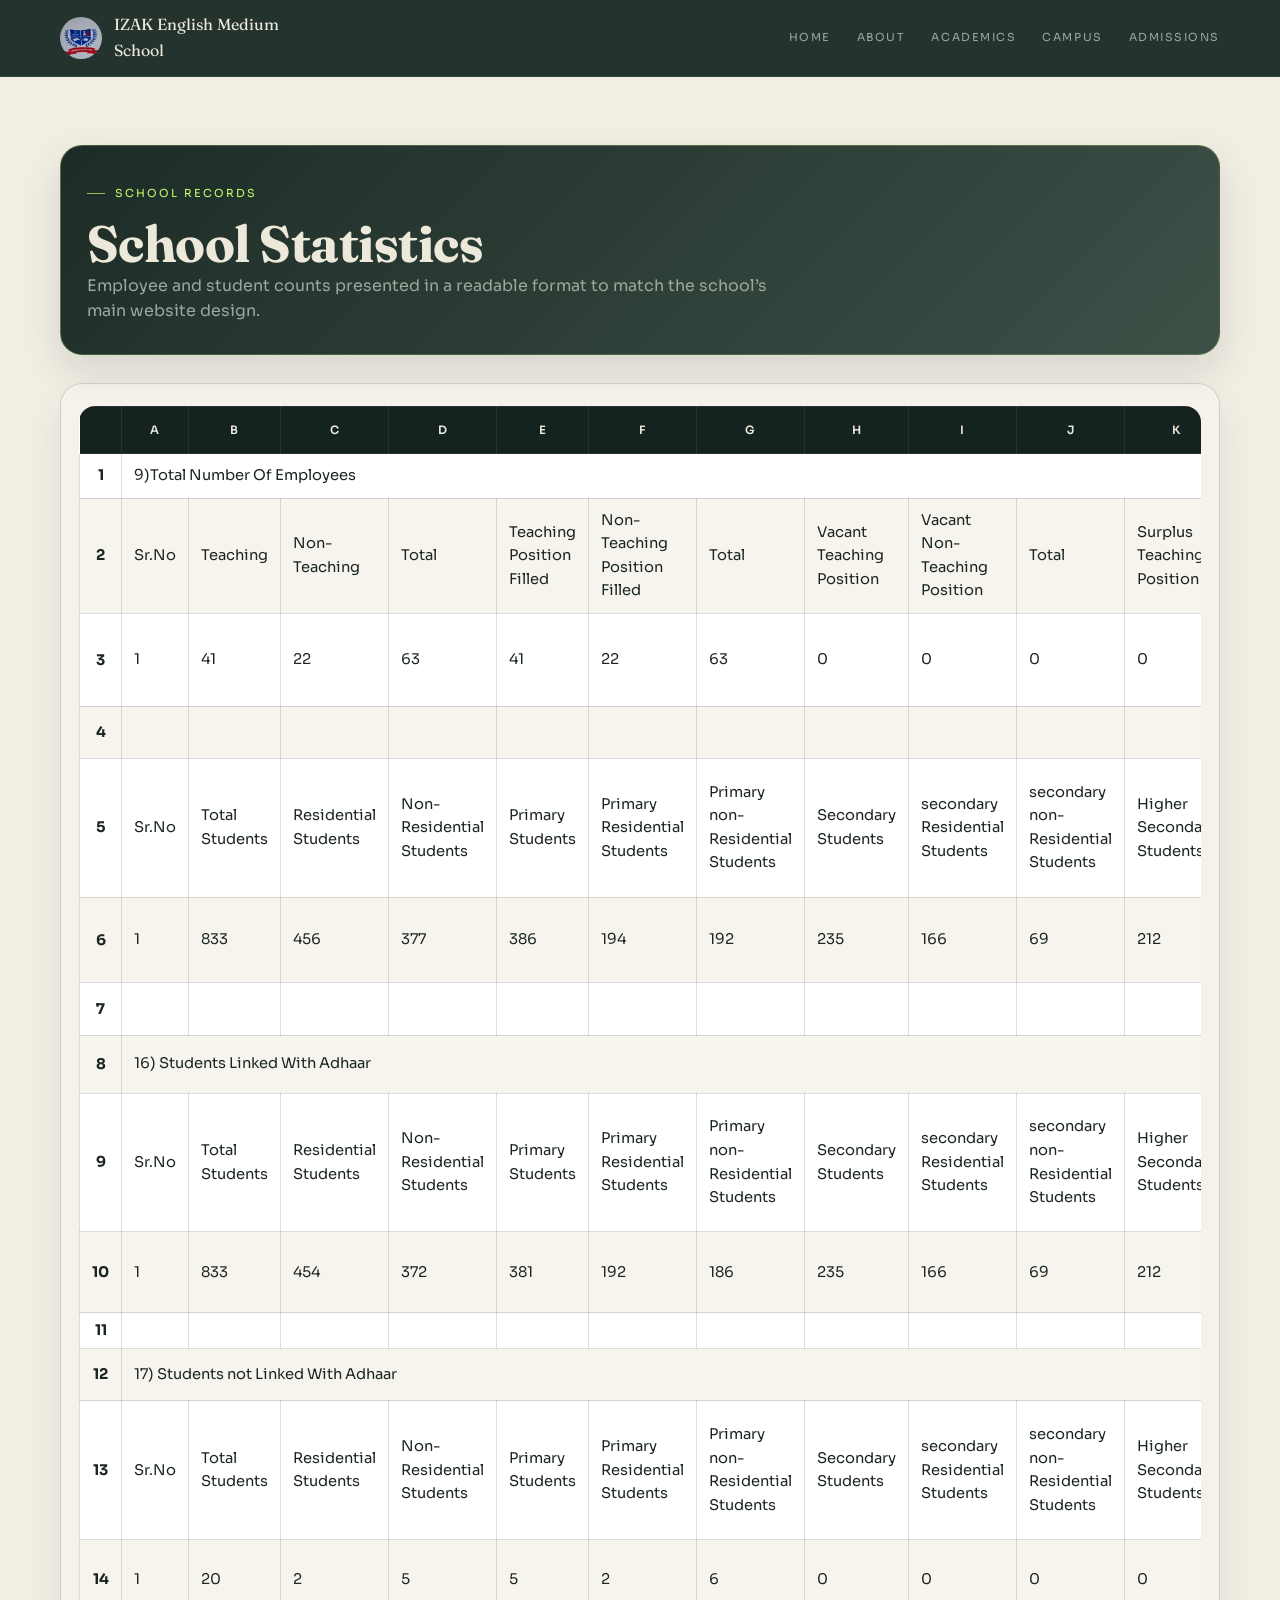
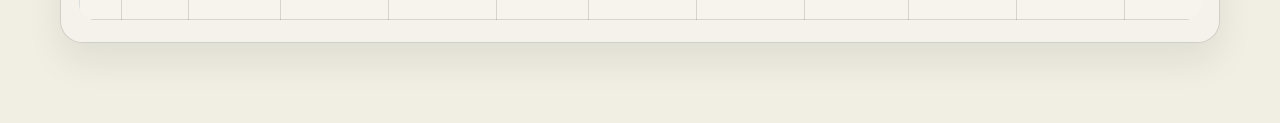
<file: 4.html>
<!DOCTYPE html>
<html lang="en">
<head>
    <meta charset="UTF-8">
    <meta content="width=device-width, initial-scale=1.0" name="viewport">
    <title>School Statistics | IZAK School</title>
    <link rel="preconnect" href="https://fonts.googleapis.com">
    <link rel="preconnect" href="https://fonts.gstatic.com" crossorigin>
    <link href="https://fonts.googleapis.com/css2?family=Fraunces:ital,opsz,wght@0,9..144,300;0,9..144,450;0,9..144,600;0,9..144,700;1,9..144,450&family=Sora:wght@300;400;500;600;700&display=swap" rel="stylesheet">
    <style>
        :root {
            --ink: #14231F;
            --paper: #F1EEE3;
            --lime: #C6FF6B;
            --rule-dark: #33473E;
            --ink-text: #EDE9DA;
            --ink-text-dim: #9AA89E;
            --paper-text: #1B2622;
            --shadow: rgba(20, 35, 31, 0.12);
        }
        * { box-sizing: border-box; }
        body {
            margin:0; font-family:'Sora',sans-serif; background:var(--paper); color:var(--paper-text); line-height:1.6;
        }
        h1, h2, h3, h4 { font-family:'Fraunces',serif; margin:0; letter-spacing:-0.01em; line-height:1.1; }
        .site-header { position:sticky; top:0; z-index:10; background:rgba(20,35,31,.92); border-bottom:1px solid var(--rule-dark); }
        .site-header nav { max-width:1200px; margin:0 auto; height:76px; padding:0 20px; display:flex; align-items:center; justify-content:space-between; gap:20px; }
        .brand { display:inline-flex; align-items:center; gap:12px; color:var(--ink-text); text-decoration:none; font-family:'Fraunces',serif; }
        .brand img { width:42px; height:42px; border-radius:50%; object-fit:cover; }
        .nav-links { display:flex; gap:26px; flex-wrap:wrap; }
        .nav-links a { color:var(--ink-text-dim); text-decoration:none; font-size:11px; letter-spacing:0.14em; text-transform:uppercase; position:relative; }
        .nav-links a::after { content:''; position:absolute; left:0; bottom:-6px; width:0; height:1px; background:var(--lime); transition:width .25s ease; }
        .nav-links a:hover::after, .nav-links a:focus-visible::after { width:100%; }
        .page-shell { max-width:1200px; margin:0 auto; padding:48px 20px 80px; }
        .page-header { margin:20px 0 28px; padding:30px 26px; background:linear-gradient(135deg, rgba(20,35,31,.96), rgba(51,71,62,.95)); border-radius:22px; border:1px solid rgba(198,255,107,.22); box-shadow:0 16px 40px var(--shadow); color:var(--ink-text); }
        .eyebrow { display:inline-flex; align-items:center; gap:10px; margin:0 0 14px; font-size:11px; letter-spacing:0.18em; text-transform:uppercase; color:var(--lime); }
        .eyebrow::before { content:''; width:18px; height:1px; background:currentColor; opacity:.7; }
        .page-header h1 { font-size:clamp(2.1rem,4vw,4rem); }
        .page-header p:last-child { margin:0; max-width:60ch; color:var(--ink-text-dim); }
        .table-shell { background:rgba(255,255,255,.28); border:1px solid rgba(51,71,62,.2); border-radius:22px; padding:22px 18px; box-shadow:0 18px 36px rgba(20,35,31,.08); overflow:hidden; }
        .ritz.grid-container { overflow-x:auto; border-radius:16px; }
        table.waffle { width:100%; min-width:1100px; border-collapse:collapse; background:#fff; border:1px solid rgba(51,71,62,.28); }
        .waffle thead th { background:#14231F; color:#EDE9DA; font-size:.72rem; letter-spacing:.08em; text-transform:uppercase; font-weight:600; padding:14px 12px; border:1px solid rgba(255,255,255,.08); text-align:center; }
        .waffle tbody td, .waffle tbody th { background:#fff; color:var(--paper-text); border:1px solid rgba(51,71,62,.18); padding:10px 12px; font-size:.92rem; }
        .waffle tbody tr:nth-child(even) td, .waffle tbody tr:nth-child(even) th { background:#F7F4EE; }
        @media (max-width:768px){ .nav-links{display:none;} .site-header nav{height:68px;padding:0 14px;} .page-shell{padding-top:28px;} .page-header{padding:22px 16px;} .table-shell{padding:14px 10px;} }
    </style>
</head>
<body>
    <header class="site-header">
        <nav>
            <a class="brand" href="index.html"><img alt="IZAK crest" src="images/school-crest.jpg"><span>IZAK English Medium<br>School</span></a>
            <div class="nav-links"><a href="index.html">Home</a><a href="index.html#about">About</a><a href="index.html#academics">Academics</a><a href="index.html#campus">Campus</a><a href="index.html#admissions">Admissions</a></div>
        </nav>
    </header>
    <main class="page-shell">
        <div class="page-header"><p class="eyebrow">School records</p><h1>School Statistics</h1><p>Employee and student counts presented in a readable format to match the school’s main website design.</p></div>
        <div class="table-shell"><div class="ritz grid-container" dir="ltr"><table class="waffle" cellspacing="0" cellpadding="0"><thead><tr><th class="row-header freezebar-origin-ltr"></th><th id="1671161372C0" style="width:42px;" class="column-headers-background">A</th><th id="1671161372C1" style="width:66px;" class="column-headers-background">B</th><th id="1671161372C2" style="width:85px;" class="column-headers-background">C</th><th id="1671161372C3" style="width:82px;" class="column-headers-background">D</th><th id="1671161372C4" style="width:74px;" class="column-headers-background">E</th><th id="1671161372C5" style="width:85px;" class="column-headers-background">F</th><th id="1671161372C6" style="width:102px;" class="column-headers-background">G</th><th id="1671161372C7" style="width:94px;" class="column-headers-background">H</th><th id="1671161372C8" style="width:84px;" class="column-headers-background">I</th><th id="1671161372C9" style="width:107px;" class="column-headers-background">J</th><th id="1671161372C10" style="width:87px;" class="column-headers-background">K</th><th id="1671161372C11" style="width:98px;" class="column-headers-background">L</th><th id="1671161372C12" style="width:119px;" class="column-headers-background">M</th></tr></thead><tbody><tr style="height: 19px"><th id="1671161372R0" style="height: 19px;" class="row-headers-background"><div class="row-header-wrapper" style="line-height: 19px">1</div></th><td class="s0" colspan="13">9)Total Number Of Employees</td></tr><tr style="height: 19px"><th id="1671161372R1" style="height: 19px;" class="row-headers-background"><div class="row-header-wrapper" style="line-height: 19px">2</div></th><td class="s1">Sr.No</td><td class="s1">Teaching</td><td class="s1">Non-Teaching</td><td class="s1">Total</td><td class="s1">Teaching Position Filled</td><td class="s1">Non-Teaching Position Filled</td><td class="s1">Total</td><td class="s1">Vacant Teaching Position</td><td class="s1">Vacant Non-Teaching Position</td><td class="s1">Total</td><td class="s1">Surplus Teaching Position</td><td class="s1">Surplus Non-Teaching Position</td><td class="s1">Total</td></tr><tr style="height: 72px"><th id="1671161372R2" style="height: 72px;" class="row-headers-background"><div class="row-header-wrapper" style="line-height: 72px">3</div></th><td class="s2">1</td><td class="s2">41</td><td class="s2">22</td><td class="s2">63</td><td class="s2">41</td><td class="s2">22</td><td class="s2">63</td><td class="s2">0</td><td class="s2">0</td><td class="s2">0</td><td class="s2">0</td><td class="s2">0</td><td class="s2">0</td></tr><tr style="height: 31px"><th id="1671161372R3" style="height: 31px;" class="row-headers-background"><div class="row-header-wrapper" style="line-height: 31px">4</div></th><td class="s3"></td><td class="s3"></td><td class="s3"></td><td class="s3"></td><td class="s3"></td><td class="s3"></td><td class="s3"></td><td class="s3"></td><td class="s3"></td><td class="s3"></td><td class="s3"></td><td class="s3"></td><td class="s3"></td></tr><tr style="height: 89px"><th id="1671161372R4" style="height: 89px;" class="row-headers-background"><div class="row-header-wrapper" style="line-height: 89px">5</div></th><td class="s1">Sr.No</td><td class="s1">Total Students </td><td class="s1">Residential Students</td><td class="s1">Non-Residential Students </td><td class="s1">Primary Students</td><td class="s1">Primary Residential Students</td><td class="s1">Primary non-Residential Students</td><td class="s1">Secondary Students</td><td class="s1">secondary Residential Students</td><td class="s1">secondary  non-Residential Students</td><td class="s1">Higher Secondary Students</td><td class="s1">Higher Secondary Residential  Students</td><td class="s1">Higher Secondary Non-Residential  Students</td></tr><tr style="height: 64px"><th id="1671161372R5" style="height: 64px;" class="row-headers-background"><div class="row-header-wrapper" style="line-height: 64px">6</div></th><td class="s2">1</td><td class="s2">833</td><td class="s2">456</td><td class="s2">377</td><td class="s2">386</td><td class="s2">194</td><td class="s2">192</td><td class="s2">235</td><td class="s2">166</td><td class="s2">69</td><td class="s2">212</td><td class="s2">96</td><td class="s2">116</td></tr><tr style="height: 32px"><th id="1671161372R6" style="height: 32px;" class="row-headers-background"><div class="row-header-wrapper" style="line-height: 32px">7</div></th><td></td><td></td><td></td><td></td><td></td><td></td><td></td><td></td><td></td><td></td><td></td><td></td><td></td></tr><tr style="height: 37px"><th id="1671161372R7" style="height: 37px;" class="row-headers-background"><div class="row-header-wrapper" style="line-height: 37px">8</div></th><td class="s4" colspan="13">16) Students Linked With Adhaar</td></tr><tr style="height: 109px"><th id="1671161372R8" style="height: 109px;" class="row-headers-background"><div class="row-header-wrapper" style="line-height: 109px">9</div></th><td class="s1">Sr.No</td><td class="s1">Total Students </td><td class="s1">Residential Students</td><td class="s1">Non-Residential Students </td><td class="s1">Primary Students</td><td class="s1">Primary Residential Students</td><td class="s1">Primary non-Residential Students</td><td class="s1">Secondary Students</td><td class="s1">secondary Residential Students</td><td class="s1">secondary  non-Residential Students</td><td class="s1">Higher Secondary Students</td><td class="s1">Higher Secondary Residential  Students</td><td class="s1">Higher Secondary Non-Residential  Students</td></tr><tr style="height: 60px"><th id="1671161372R9" style="height: 60px;" class="row-headers-background"><div class="row-header-wrapper" style="line-height: 60px">10</div></th><td class="s2">1</td><td class="s2">833</td><td class="s2">454</td><td class="s2">372</td><td class="s2">381</td><td class="s2">192</td><td class="s2">186</td><td class="s2">235</td><td class="s2">166</td><td class="s2">69</td><td class="s2">212</td><td class="s2">96</td><td class="s2">116</td></tr><tr style="height: 15px"><th id="1671161372R10" style="height: 15px;" class="row-headers-background"><div class="row-header-wrapper" style="line-height: 15px">11</div></th><td></td><td></td><td></td><td></td><td></td><td></td><td></td><td></td><td></td><td></td><td></td><td></td><td></td></tr><tr style="height: 31px"><th id="1671161372R11" style="height: 31px;" class="row-headers-background"><div class="row-header-wrapper" style="line-height: 31px">12</div></th><td class="s4" colspan="13">17)  Students not Linked With Adhaar</td></tr><tr style="height: 83px"><th id="1671161372R12" style="height: 83px;" class="row-headers-background"><div class="row-header-wrapper" style="line-height: 83px">13</div></th><td class="s1">Sr.No</td><td class="s1">Total Students </td><td class="s1">Residential Students</td><td class="s1">Non-Residential Students </td><td class="s1">Primary Students</td><td class="s1">Primary Residential Students</td><td class="s1">Primary non-Residential Students</td><td class="s1">Secondary Students</td><td class="s1">secondary Residential Students</td><td class="s1">secondary  non-Residential Students</td><td class="s1">Higher Secondary Students</td><td class="s1">Higher Secondary Residential  Students</td><td class="s1">Higher Secondary Non-Residential  Students</td></tr><tr style="height: 59px"><th id="1671161372R13" style="height: 59px;" class="row-headers-background"><div class="row-header-wrapper" style="line-height: 59px">14</div></th><td class="s2">1</td><td class="s2">20</td><td class="s2">2</td><td class="s2">5</td><td class="s2">5</td><td class="s2">2</td><td class="s2">6</td><td class="s2">0</td><td class="s2">0</td><td class="s2">0</td><td class="s2">0</td><td class="s2">0</td><td class="s2">0</td></tr></tbody></table></div></div>
    </main>
</body>
</html>
</file>
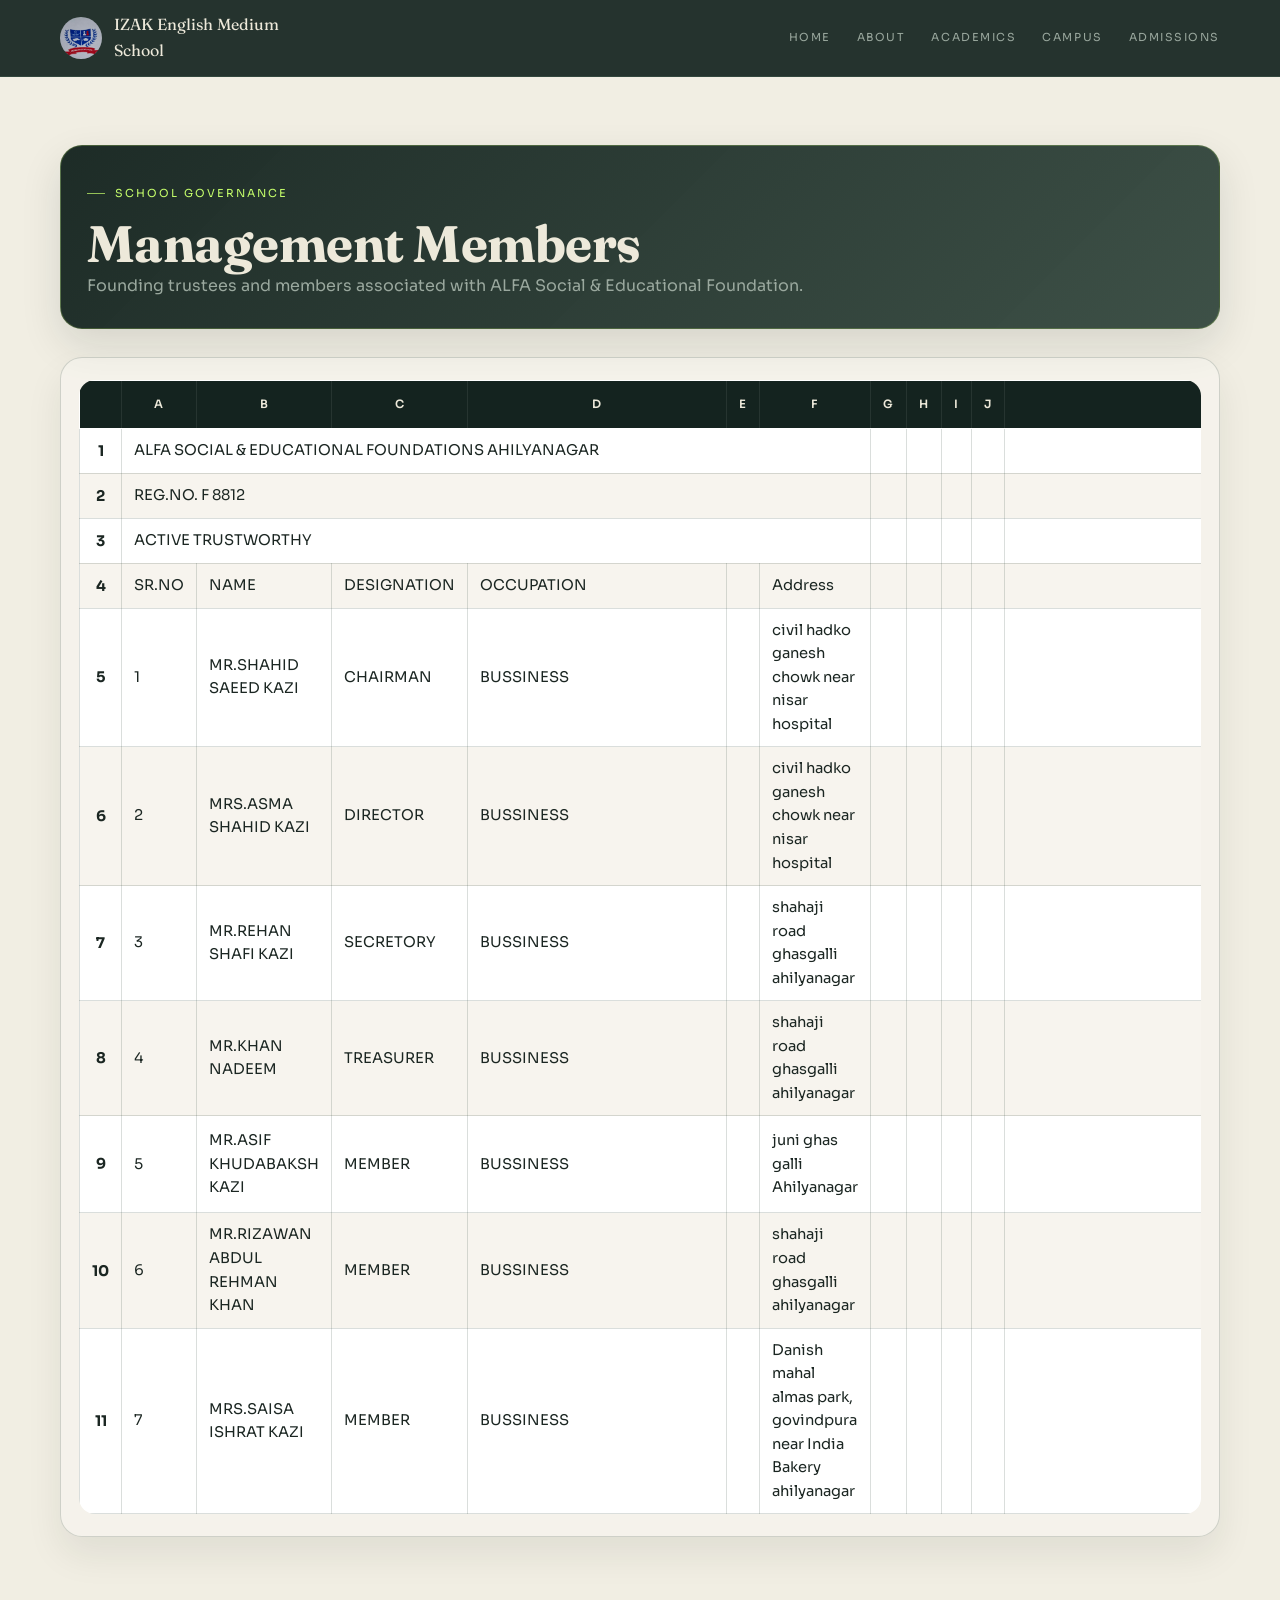
<file: 5.html>
<!DOCTYPE html>
<html lang="en">

<head>
    <meta charset="UTF-8">
    <meta content="width=device-width, initial-scale=1.0" name="viewport">
    <title>Management Members | IZAK School</title>
    <link rel="preconnect" href="https://fonts.googleapis.com">
    <link rel="preconnect" href="https://fonts.gstatic.com" crossorigin>
    <link href="https://fonts.googleapis.com/css2?family=Fraunces:ital,opsz,wght@0,9..144,300;0,9..144,450;0,9..144,600;0,9..144,700;1,9..144,450&family=Sora:wght@300;400;500;600;700&display=swap"
        rel="stylesheet">
    <style>
        :root {
            --ink: #14231F;
            --paper: #F1EEE3;
            --lime: #C6FF6B;
            --rule-dark: #33473E;
            --ink-text: #EDE9DA;
            --ink-text-dim: #9AA89E;
            --paper-text: #1B2622;
            --shadow: rgba(20, 35, 31, .12);
        }

        * {
            box-sizing: border-box;
        }

        body {
            margin: 0;
            font-family: 'Sora', sans-serif;
            background: var(--paper);
            color: var(--paper-text);
            line-height: 1.6;
        }

        h1,
        h2,
        h3,
        h4 {
            font-family: 'Fraunces', serif;
            margin: 0;
            letter-spacing: -0.01em;
            line-height: 1.1;
        }

        .site-header {
            position: sticky;
            top: 0;
            z-index: 10;
            background: rgba(20, 35, 31, .92);
            border-bottom: 1px solid var(--rule-dark);
        }

        .site-header nav {
            max-width: 1200px;
            margin: 0 auto;
            height: 76px;
            padding: 0 20px;
            display: flex;
            align-items: center;
            justify-content: space-between;
            gap: 20px;
        }

        .brand {
            display: inline-flex;
            align-items: center;
            gap: 12px;
            color: var(--ink-text);
            text-decoration: none;
            font-family: 'Fraunces', serif;
        }

        .brand img {
            width: 42px;
            height: 42px;
            border-radius: 50%;
            object-fit: cover;
        }

        .nav-links {
            display: flex;
            gap: 26px;
            flex-wrap: wrap;
        }

        .nav-links a {
            color: var(--ink-text-dim);
            text-decoration: none;
            font-size: 11px;
            letter-spacing: 0.14em;
            text-transform: uppercase;
            position: relative;
        }

        .nav-links a::after {
            content: '';
            position: absolute;
            left: 0;
            bottom: -6px;
            width: 0;
            height: 1px;
            background: var(--lime);
            transition: width .25s ease;
        }

        .nav-links a:hover::after,
        .nav-links a:focus-visible::after {
            width: 100%;
        }

        .page-shell {
            max-width: 1200px;
            margin: 0 auto;
            padding: 48px 20px 80px;
        }

        .page-header {
            margin: 20px 0 28px;
            padding: 30px 26px;
            background: linear-gradient(135deg, rgba(20, 35, 31, .96), rgba(51, 71, 62, .95));
            border-radius: 22px;
            border: 1px solid rgba(198, 255, 107, .22);
            box-shadow: 0 16px 40px var(--shadow);
            color: var(--ink-text);
        }

        .eyebrow {
            display: inline-flex;
            align-items: center;
            gap: 10px;
            margin: 0 0 14px;
            font-size: 11px;
            letter-spacing: 0.18em;
            text-transform: uppercase;
            color: var(--lime);
        }

        .eyebrow::before {
            content: '';
            width: 18px;
            height: 1px;
            background: currentColor;
            opacity: .7;
        }

        .page-header h1 {
            font-size: clamp(2.1rem, 4vw, 4rem);
        }

        .page-header p:last-child {
            margin: 0;
            max-width: 60ch;
            color: var(--ink-text-dim);
        }

        .table-shell {
            background: rgba(255, 255, 255, .28);
            border: 1px solid rgba(51, 71, 62, .2);
            border-radius: 22px;
            padding: 22px 18px;
            box-shadow: 0 18px 36px rgba(20, 35, 31, .08);
            overflow: hidden;
        }

        .ritz.grid-container {
            overflow-x: auto;
            border-radius: 16px;
        }

        table.waffle {
            width: 100%;
            min-width: 1100px;
            border-collapse: collapse;
            background: #fff;
            border: 1px solid rgba(51, 71, 62, .28);
        }

        .waffle thead th {
            background: #14231F;
            color: #EDE9DA;
            font-size: .72rem;
            letter-spacing: .08em;
            text-transform: uppercase;
            font-weight: 600;
            padding: 14px 12px;
            border: 1px solid rgba(255, 255, 255, .08);
            text-align: center;
        }

        .waffle tbody td,
        .waffle tbody th {
            background: #fff;
            color: var(--paper-text);
            border: 1px solid rgba(51, 71, 62, .18);
            padding: 10px 12px;
            font-size: .92rem;
        }

        .waffle tbody tr:nth-child(even) td,
        .waffle tbody tr:nth-child(even) th {
            background: #F7F4EE;
        }

        @media (max-width: 768px) {
            .nav-links {
                display: none;
            }

            .site-header nav {
                height: 68px;
                padding: 0 14px;
            }

            .page-shell {
                padding-top: 28px;
            }

            .page-header {
                padding: 22px 16px;
            }

            .table-shell {
                padding: 14px 10px;
            }
        }
    </style>
</head>

<body>
    <header class="site-header">
        <nav>
            <a class="brand" href="index.html"><img alt="IZAK crest" src="images/school-crest.jpg"><span>IZAK
                    English Medium<br>School</span></a>
            <div class="nav-links">
                <a href="index.html">Home</a>
                <a href="index.html#about">About</a>
                <a href="index.html#academics">Academics</a>
                <a href="index.html#campus">Campus</a>
                <a href="index.html#admissions">Admissions</a>
            </div>
        </nav>
    </header>
    <main class="page-shell">
        <div class="page-header">
            <p class="eyebrow">School governance</p>
            <h1>Management Members</h1>
            <p>Founding trustees and members associated with ALFA Social &amp; Educational Foundation.</p>
        </div>
        <div class="table-shell">
            <div class="ritz grid-container" dir="ltr">
                <table class="waffle" cellspacing="0" cellpadding="0">
                    <thead>
                        <tr>
                            <th class="row-header freezebar-origin-ltr"></th>
                            <th id="1806081480C0" style="width:63px;" class="column-headers-background">A</th>
                            <th id="1806081480C1" style="width:316px;" class="column-headers-background">B</th>
                            <th id="1806081480C2" style="width:138px;" class="column-headers-background">C</th>
                            <th id="1806081480C3" style="width:95px;" class="column-headers-background">D</th>
                            <th id="1806081480C4" style="width:139px;" class="column-headers-background">E</th>
                            <th id="1806081480C5" style="width:175px;" class="column-headers-background">F</th>
                            <th id="1806081480C6" style="width:165px;" class="column-headers-background">G</th>
                            <th id="1806081480C7" style="width:139px;" class="column-headers-background">H</th>
                            <th id="1806081480C8" style="width:63px;" class="column-headers-background">I</th>
                            <th id="1806081480C9" style="width:63px;" class="column-headers-background">J</th>
                            <th id="1806081480C10" style="width:63px;" class="column-headers-background">K</th>
                        </tr>
                    </thead>
                    <tbody>
                        <tr style="height: 24px">
                            <th id="1806081480R0" style="height: 24px;" class="row-headers-background">
                                <div class="row-header-wrapper" style="line-height: 24px">1</div>
                            </th>
                            <td class="s0" colspan="6">ALFA SOCIAL &amp; EDUCATIONAL FOUNDATIONS AHILYANAGAR </td>
                            <td class="s1"></td>
                            <td class="s1"></td>
                            <td class="s1"></td>
                            <td class="s1"></td>
                            <td class="s1"></td>
                        </tr>
                        <tr style="height: 24px">
                            <th id="1806081480R1" style="height: 24px;" class="row-headers-background">
                                <div class="row-header-wrapper" style="line-height: 24px">2</div>
                            </th>
                            <td class="s2" colspan="6">REG.NO. F 8812 </td>
                            <td class="s1"></td>
                            <td class="s1"></td>
                            <td class="s1"></td>
                            <td class="s1"></td>
                            <td class="s1"></td>
                        </tr>
                        <tr style="height: 24px">
                            <th id="1806081480R2" style="height: 24px;" class="row-headers-background">
                                <div class="row-header-wrapper" style="line-height: 24px">3</div>
                            </th>
                            <td class="s3" colspan="6">ACTIVE TRUSTWORTHY </td>
                            <td class="s1"></td>
                            <td class="s1"></td>
                            <td class="s1"></td>
                            <td class="s1"></td>
                            <td class="s1"></td>
                        </tr>
                        <tr style="height: 24px">
                            <th id="1806081480R3" style="height: 24px;" class="row-headers-background">
                                <div class="row-header-wrapper" style="line-height: 24px">4</div>
                            </th>
                            <td class="s4">SR.NO </td>
                            <td class="s4">NAME</td>
                            <td class="s5">DESIGNATION</td>
                            <td class="s6 softmerge">
                                <div class="softmerge-inner" style="width:234px;left:-3px">OCCUPATION </div>
                            </td>
                            <td class="s7"></td>
                            <td class="s8">Address </td>
                            <td class="s1"></td>
                            <td class="s1"></td>
                            <td class="s1"></td>
                            <td class="s1"></td>
                            <td class="s1"></td>
                        </tr>
                        <tr style="height: 24px">
                            <th id="1806081480R4" style="height: 24px;" class="row-headers-background">
                                <div class="row-header-wrapper" style="line-height: 24px">5</div>
                            </th>
                            <td class="s9">1</td>
                            <td class="s10">MR.SHAHID SAEED KAZI</td>
                            <td class="s11">CHAIRMAN </td>
                            <td class="s11">BUSSINESS</td>
                            <td class="s11"></td>
                            <td class="s12">civil hadko ganesh chowk near nisar hospital</td>
                            <td class="s13"></td>
                            <td class="s14"></td>
                            <td class="s13"></td>
                            <td class="s13"></td>
                            <td class="s15 softmerge">
                                <div class="softmerge-inner" style="width:619px;left:-1px"> </div>
                            </td>
                        </tr>
                        <tr style="height: 24px">
                            <th id="1806081480R5" style="height: 24px;" class="row-headers-background">
                                <div class="row-header-wrapper" style="line-height: 24px">6</div>
                            </th>
                            <td class="s9">2</td>
                            <td class="s10">MRS.ASMA SHAHID KAZI </td>
                            <td class="s11">DIRECTOR</td>
                            <td class="s11">BUSSINESS</td>
                            <td class="s10"></td>
                            <td class="s12">civil hadko ganesh chowk near nisar hospital</td>
                            <td class="s13"></td>
                            <td class="s13"></td>
                            <td class="s13"></td>
                            <td class="s13"></td>
                            <td class="s13"></td>
                        </tr>
                        <tr style="height: 24px">
                            <th id="1806081480R6" style="height: 24px;" class="row-headers-background">
                                <div class="row-header-wrapper" style="line-height: 24px">7</div>
                            </th>
                            <td class="s9">3</td>
                            <td class="s10">MR.REHAN SHAFI KAZI </td>
                            <td class="s11">SECRETORY</td>
                            <td class="s11">BUSSINESS</td>
                            <td class="s11"></td>
                            <td class="s12">shahaji road ghasgalli ahilyanagar </td>
                            <td class="s13"></td>
                            <td class="s14"></td>
                            <td class="s13"></td>
                            <td class="s13"></td>
                            <td class="s13"></td>
                        </tr>
                        <tr style="height: 24px">
                            <th id="1806081480R7" style="height: 24px;" class="row-headers-background">
                                <div class="row-header-wrapper" style="line-height: 24px">8</div>
                            </th>
                            <td class="s9">4</td>
                            <td class="s10">MR.KHAN NADEEM</td>
                            <td class="s11">TREASURER</td>
                            <td class="s11">BUSSINESS</td>
                            <td class="s11"></td>
                            <td class="s12">shahaji road ghasgalli ahilyanagar </td>
                            <td class="s13"></td>
                            <td class="s14"></td>
                            <td class="s13"></td>
                            <td class="s13"></td>
                            <td class="s13"></td>
                        </tr>
                        <tr style="height: 76px">
                            <th id="1806081480R8" style="height: 76px;" class="row-headers-background">
                                <div class="row-header-wrapper" style="line-height: 76px">9</div>
                            </th>
                            <td class="s9">5</td>
                            <td class="s10">MR.ASIF KHUDABAKSH KAZI </td>
                            <td class="s11">MEMBER</td>
                            <td class="s11">BUSSINESS</td>
                            <td class="s11"></td>
                            <td class="s12">juni ghas galli Ahilyanagar </td>
                            <td class="s13"></td>
                            <td class="s14"></td>
                            <td class="s13"></td>
                            <td class="s13"></td>
                            <td class="s13"></td>
                        </tr>
                        <tr style="height: 24px">
                            <th id="1806081480R9" style="height: 24px;" class="row-headers-background">
                                <div class="row-header-wrapper" style="line-height: 24px">10</div>
                            </th>
                            <td class="s9">6</td>
                            <td class="s10">MR.RIZAWAN ABDUL REHMAN KHAN </td>
                            <td class="s11">MEMBER</td>
                            <td class="s11">BUSSINESS</td>
                            <td class="s11"></td>
                            <td class="s12">shahaji road ghasgalli ahilyanagar </td>
                            <td class="s13"></td>
                            <td class="s14"></td>
                            <td class="s13"></td>
                            <td class="s13"></td>
                            <td class="s13"></td>
                        </tr>
                        <tr style="height: 24px">
                            <th id="1806081480R10" style="height: 24px;" class="row-headers-background">
                                <div class="row-header-wrapper" style="line-height: 24px">11</div>
                            </th>
                            <td class="s9">7</td>
                            <td class="s10">MRS.SAISA ISHRAT KAZI</td>
                            <td class="s11">MEMBER</td>
                            <td class="s11">BUSSINESS</td>
                            <td class="s11"></td>
                            <td class="s12">Danish mahal almas park, govindpura near India Bakery ahilyanagar </td>
                            <td class="s13"></td>
                            <td class="s14"></td>
                            <td class="s13"></td>
                            <td class="s13"></td>
                            <td class="s13"></td>
                        </tr>
                    </tbody>
                </table>
            </div>
        </div>
    </main>
</body>

</html>
</file>
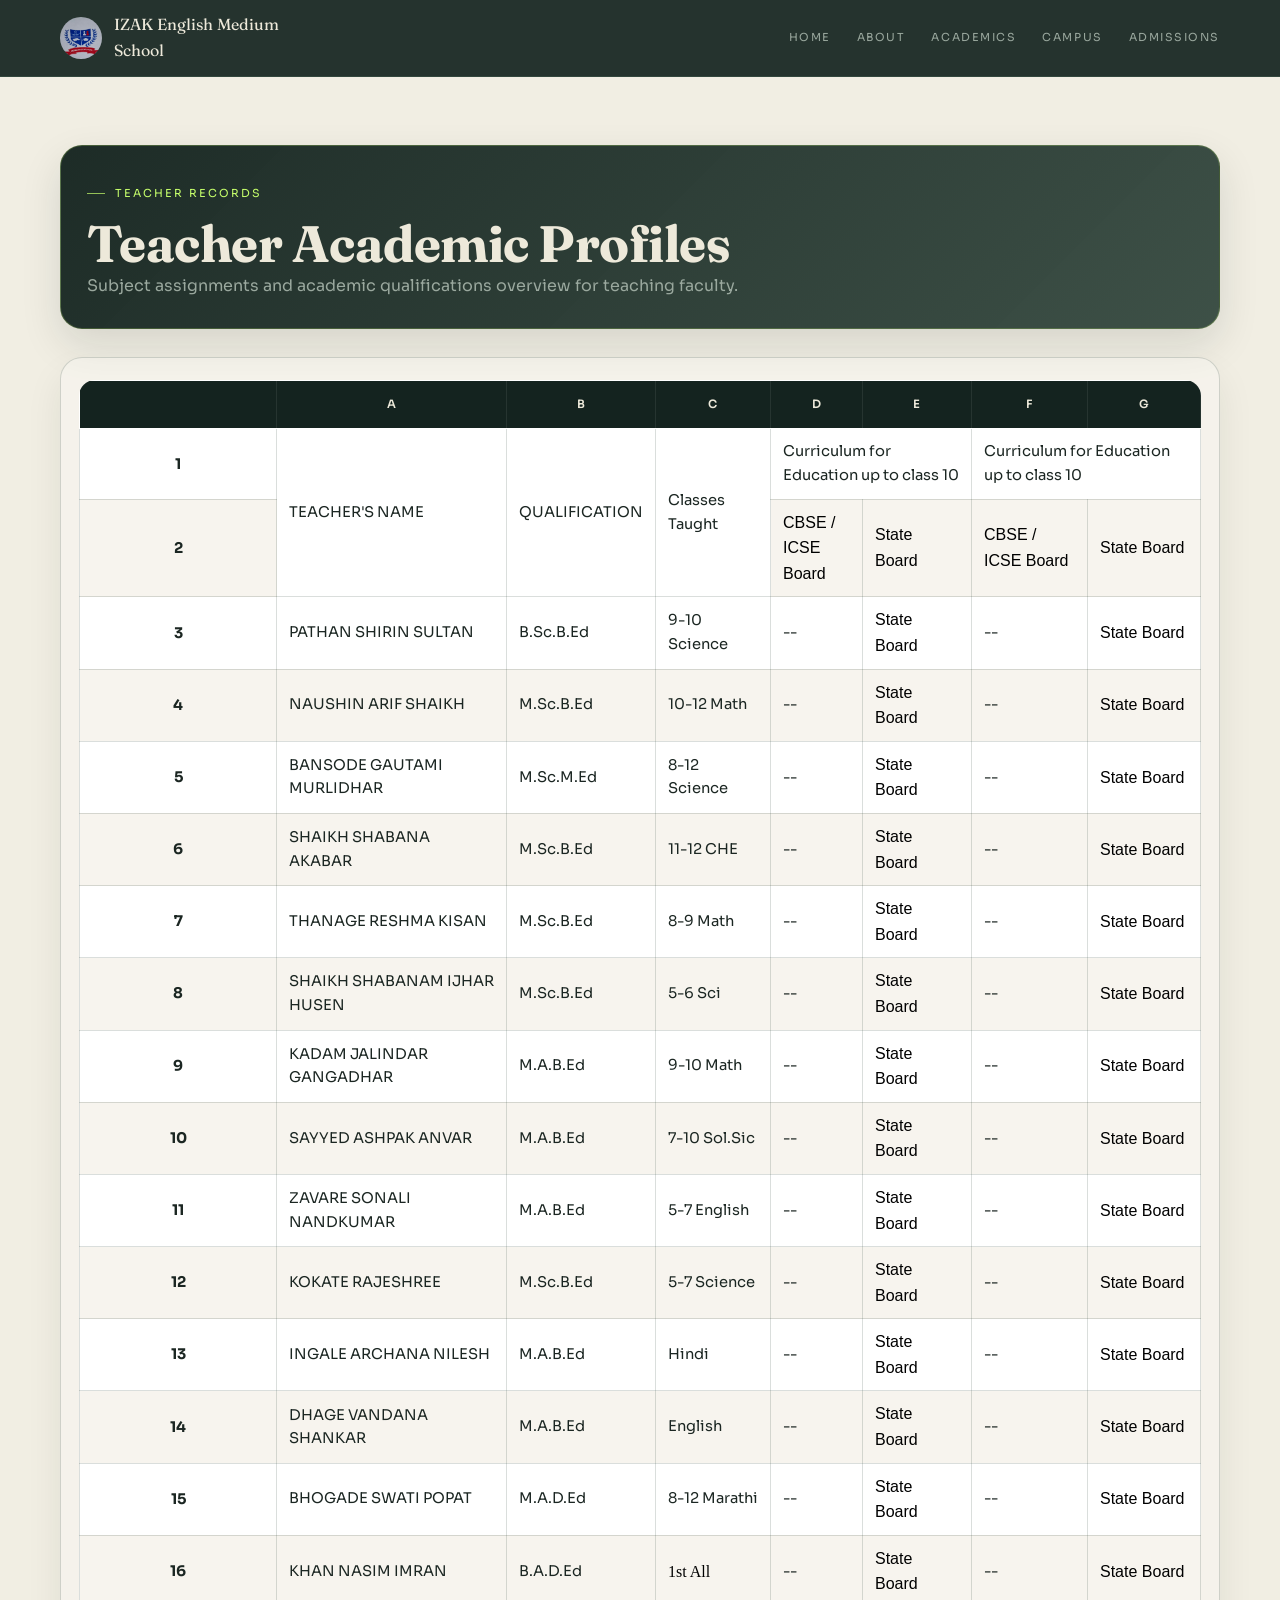
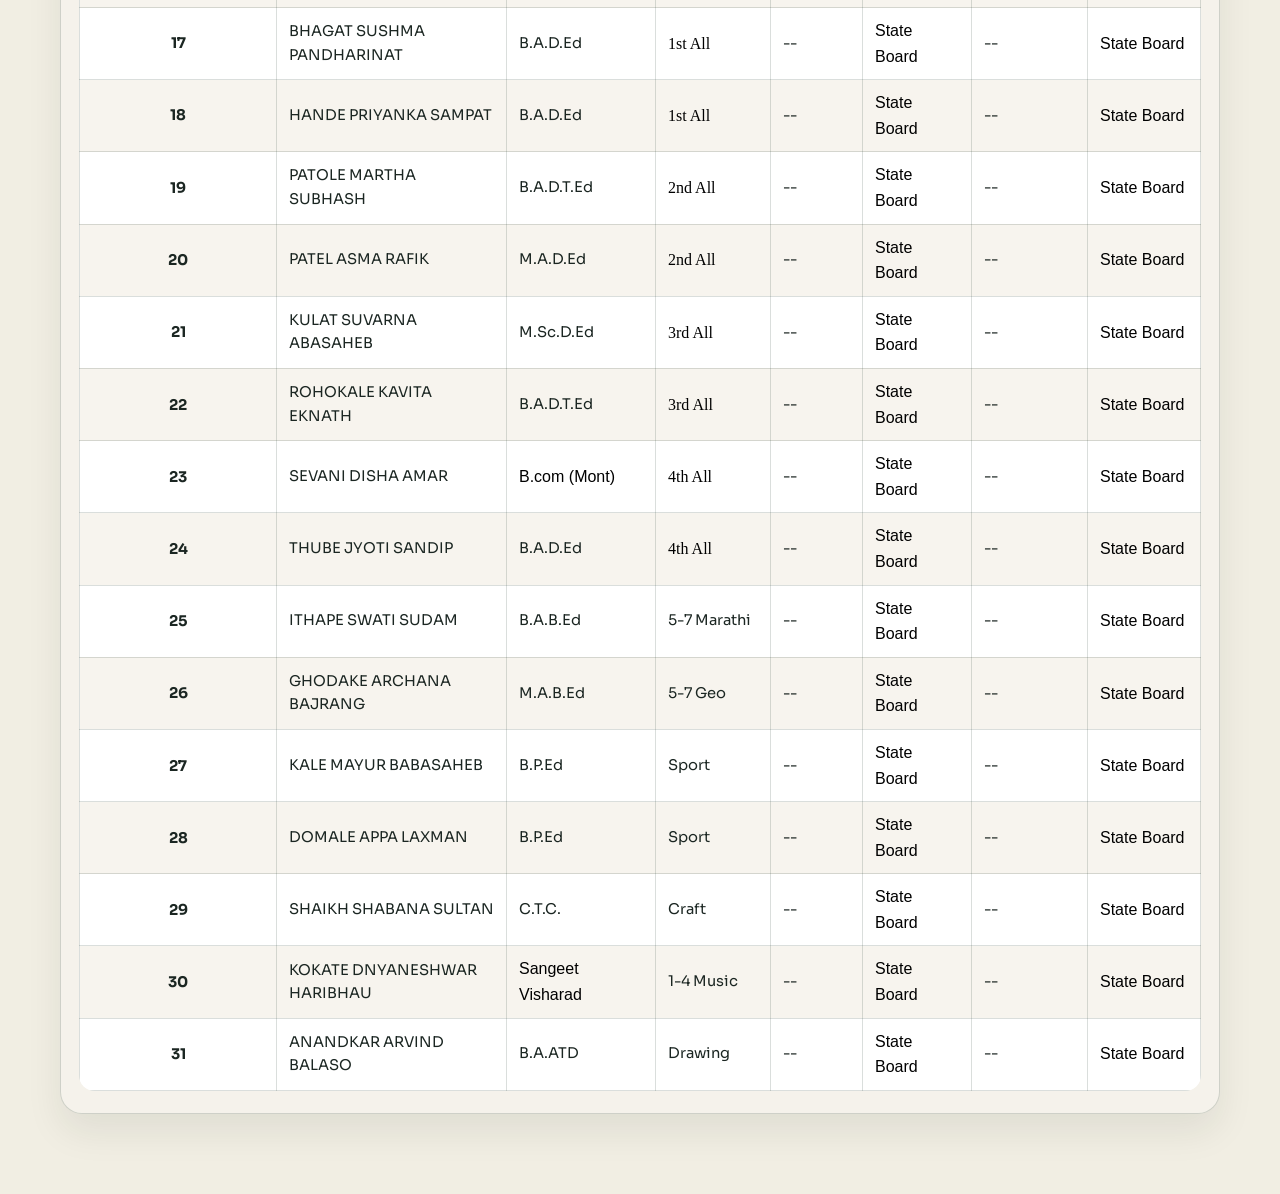
<file: 6.html>
<!DOCTYPE html>
<html lang="en">
<head>
    <meta charset="UTF-8">
    <meta content="width=device-width, initial-scale=1.0" name="viewport">
    <title>Teacher Academic Profiles | IZAK School</title>
    <link rel="preconnect" href="https://fonts.googleapis.com">
    <link rel="preconnect" href="https://fonts.gstatic.com" crossorigin>
    <link href="https://fonts.googleapis.com/css2?family=Fraunces:ital,opsz,wght@0,9..144,300;0,9..144,450;0,9..144,600;0,9..144,700;1,9..144,450&family=Sora:wght@300;400;500;600;700&display=swap" rel="stylesheet">
    <style>
        :root { --ink:#14231F; --paper:#F1EEE3; --lime:#C6FF6B; --rule-dark:#33473E; --ink-text:#EDE9DA; --ink-text-dim:#9AA89E; --paper-text:#1B2622; --shadow:rgba(20,35,31,.12); }
        *{box-sizing:border-box;} body{margin:0;font-family:'Sora',sans-serif;background:var(--paper);color:var(--paper-text);line-height:1.6;} h1,h2,h3,h4{font-family:'Fraunces',serif;margin:0;letter-spacing:-0.01em;line-height:1.1;}
        .site-header{position:sticky;top:0;z-index:10;background:rgba(20,35,31,.92);border-bottom:1px solid var(--rule-dark);} .site-header nav{max-width:1200px;margin:0 auto;height:76px;padding:0 20px;display:flex;align-items:center;justify-content:space-between;gap:20px;}
        .brand{display:inline-flex;align-items:center;gap:12px;color:var(--ink-text);text-decoration:none;font-family:'Fraunces',serif;} .brand img{width:42px;height:42px;border-radius:50%;object-fit:cover;}
        .nav-links{display:flex;gap:26px;flex-wrap:wrap;} .nav-links a{color:var(--ink-text-dim);text-decoration:none;font-size:11px;letter-spacing:0.14em;text-transform:uppercase;position:relative;}
        .nav-links a::after{content:'';position:absolute;left:0;bottom:-6px;width:0;height:1px;background:var(--lime);transition:width .25s ease;} .nav-links a:hover::after,.nav-links a:focus-visible::after{width:100%;}
        .page-shell{max-width:1200px;margin:0 auto;padding:48px 20px 80px;} .page-header{margin:20px 0 28px;padding:30px 26px;background:linear-gradient(135deg, rgba(20,35,31,.96), rgba(51,71,62,.95));border-radius:22px;border:1px solid rgba(198,255,107,.22);box-shadow:0 16px 40px var(--shadow);color:var(--ink-text);} .eyebrow{display:inline-flex;align-items:center;gap:10px;margin:0 0 14px;font-size:11px;letter-spacing:0.18em;text-transform:uppercase;color:var(--lime);} .eyebrow::before{content:''; width:18px; height:1px; background:currentColor; opacity:.7;}
        .page-header h1{font-size:clamp(2.1rem,4vw,4rem);} .page-header p:last-child{margin:0;max-width:60ch;color:var(--ink-text-dim);}
        .table-shell{background:rgba(255,255,255,.28);border:1px solid rgba(51,71,62,.2);border-radius:22px;padding:22px 18px;box-shadow:0 18px 36px rgba(20,35,31,.08);overflow:hidden;} .ritz.grid-container{overflow-x:auto;border-radius:16px;} table.waffle{width:100%;min-width:1100px;border-collapse:collapse;background:#fff;border:1px solid rgba(51,71,62,.28);} .waffle thead th{background:#14231F;color:#EDE9DA;font-size:.72rem;letter-spacing:.08em;text-transform:uppercase;font-weight:600;padding:14px 12px;border:1px solid rgba(255,255,255,.08);text-align:center;} .waffle tbody td,.waffle tbody th{background:#fff;color:var(--paper-text);border:1px solid rgba(51,71,62,.18);padding:10px 12px;font-size:.92rem;} .waffle tbody tr:nth-child(even) td,.waffle tbody tr:nth-child(even) th{background:#F7F4EE;} @media (max-width:768px){ .nav-links{display:none;} .site-header nav{height:68px;padding:0 14px;} .page-shell{padding-top:28px;} .page-header{padding:22px 16px;} .table-shell{padding:14px 10px;} }
    </style>
</head>
<body>
    <header class="site-header"><nav><a class="brand" href="index.html"><img alt="IZAK crest" src="images/school-crest.jpg"><span>IZAK English Medium<br>School</span></a><div class="nav-links"><a href="index.html">Home</a><a href="index.html#about">About</a><a href="index.html#academics">Academics</a><a href="index.html#campus">Campus</a><a href="index.html#admissions">Admissions</a></div></nav></header>
    <main class="page-shell"><div class="page-header"><p class="eyebrow">Teacher records</p><h1>Teacher Academic Profiles</h1><p>Subject assignments and academic qualifications overview for teaching faculty.</p></div><div class="table-shell"><div class="ritz grid-container" dir="ltr"><table class="waffle" cellspacing="0" cellpadding="0"><thead><tr><th class="row-header freezebar-origin-ltr"></th><th id="948217328C0" style="width:230px;" class="column-headers-background">A</th><th id="948217328C1" style="width:145px;" class="column-headers-background">B</th><th id="948217328C2" style="width:115px;" class="column-headers-background">C</th><th id="948217328C3" style="width:92px;" class="column-headers-background">D</th><th id="948217328C4" style="width:109px;" class="column-headers-background">E</th><th id="948217328C5" style="width:116px;" class="column-headers-background">F</th><th id="948217328C6" style="width:113px;" class="column-headers-background">G</th></tr></thead><tbody><tr style="height: 50px"><th id="948217328R0" style="height: 50px;" class="row-headers-background"><div class="row-header-wrapper" style="line-height: 50px">1</div></th><td class="s0" rowspan="2">TEACHER'S NAME</td><td class="s0" rowspan="2">QUALIFICATION</td><td class="s1" rowspan="2">Classes Taught </td><td class="s1" colspan="2">Curriculum for Education up to class 10</td><td class="s1" colspan="2">Curriculum for Education up to class 10</td></tr><tr style="height: 50px"><th id="948217328R1" style="height: 50px;" class="row-headers-background"><div class="row-header-wrapper" style="line-height: 50px">2</div></th><td class="s1"><span style="font-size:12pt;font-family:DVOT-Surekh,Arial;color:#000000;">CBSE</span><span style="font-size:12pt;font-family:DVB-TTSurekh,Arial;color:#000000;"> </span><span style="font-size:12pt;font-family:DVOT-Surekh,Arial;color:#000000;">/</span><span style="font-size:12pt;font-family:DVB-TTSurekh,Arial;color:#000000;"> </span><span style="font-size:12pt;font-family:DVOT-Surekh,Arial;color:#000000;">ICSE</span><span style="font-size:12pt;font-family:DVB-TTSurekh,Arial;color:#000000;"> </span><span style="font-size:12pt;font-family:DVOT-Surekh,Arial;color:#000000;">Board</span></td><td class="s1"><span style="font-size:12pt;font-family:DVOT-Surekh,Arial;color:#000000;">State</span><span style="font-size:12pt;font-family:DVB-TTSurekh,Arial;color:#000000;"> </span><span style="font-size:12pt;font-family:DVOT-Surekh,Arial;color:#000000;">Board</span></td><td class="s1"><span style="font-size:12pt;font-family:DVOT-Surekh,Arial;color:#000000;">CBSE</span><span style="font-size:12pt;font-family:DVB-TTSurekh,Arial;color:#000000;"> </span><span style="font-size:12pt;font-family:DVOT-Surekh,Arial;color:#000000;">/</span><span style="font-size:12pt;font-family:DVB-TTSurekh,Arial;color:#000000;"> </span><span style="font-size:12pt;font-family:DVOT-Surekh,Arial;color:#000000;">ICSE</span><span style="font-size:12pt;font-family:DVB-TTSurekh,Arial;color:#000000;"> </span><span style="font-size:12pt;font-family:DVOT-Surekh,Arial;color:#000000;">Board</span></td><td class="s1"><span style="font-size:12pt;font-family:DVOT-Surekh,Arial;color:#000000;">State</span><span style="font-size:12pt;font-family:DVB-TTSurekh,Arial;color:#000000;"> </span><span style="font-size:12pt;font-family:DVOT-Surekh,Arial;color:#000000;">Board</span></td></tr><tr style="height: 39px"><th id="948217328R2" style="height: 39px;" class="row-headers-background"><div class="row-header-wrapper" style="line-height: 39px">3</div></th><td class="s2">PATHAN SHIRIN SULTAN</td><td class="s1">B.Sc.B.Ed</td><td class="s3">9-10 Science</td><td class="s1">--</td><td class="s1"><span style="font-size:12pt;font-family:DVOT-Surekh,Arial;color:#000000;">State</span><span style="font-size:12pt;font-family:DVB-TTSurekh,Arial;color:#000000;"> </span><span style="font-size:12pt;font-family:DVOT-Surekh,Arial;color:#000000;">Board</span></td><td class="s1">--</td><td class="s1"><span style="font-size:12pt;font-family:DVOT-Surekh,Arial;color:#000000;">State</span><span style="font-size:12pt;font-family:DVB-TTSurekh,Arial;color:#000000;"> </span><span style="font-size:12pt;font-family:DVOT-Surekh,Arial;color:#000000;">Board</span></td></tr><tr style="height: 19px"><th id="948217328R3" style="height: 19px;" class="row-headers-background"><div class="row-header-wrapper" style="line-height: 19px">4</div></th><td class="s4">NAUSHIN ARIF SHAIKH</td><td class="s1">M.Sc.B.Ed</td><td class="s3">10-12 Math</td><td class="s1">--</td><td class="s1"><span style="font-size:12pt;font-family:DVOT-Surekh,Arial;color:#000000;">State</span><span style="font-size:12pt;font-family:DVB-TTSurekh,Arial;color:#000000;"> </span><span style="font-size:12pt;font-family:DVOT-Surekh,Arial;color:#000000;">Board</span></td><td class="s1">--</td><td class="s1"><span style="font-size:12pt;font-family:DVOT-Surekh,Arial;color:#000000;">State</span><span style="font-size:12pt;font-family:DVB-TTSurekh,Arial;color:#000000;"> </span><span style="font-size:12pt;font-family:DVOT-Surekh,Arial;color:#000000;">Board</span></td></tr><tr style="height: 19px"><th id="948217328R4" style="height: 19px;" class="row-headers-background"><div class="row-header-wrapper" style="line-height: 19px">5</div></th><td class="s2">BANSODE GAUTAMI MURLIDHAR</td><td class="s1">M.Sc.M.Ed</td><td class="s3">8-12 Science</td><td class="s1">--</td><td class="s1"><span style="font-size:12pt;font-family:DVOT-Surekh,Arial;color:#000000;">State</span><span style="font-size:12pt;font-family:DVB-TTSurekh,Arial;color:#000000;"> </span><span style="font-size:12pt;font-family:DVOT-Surekh,Arial;color:#000000;">Board</span></td><td class="s1">--</td><td class="s1"><span style="font-size:12pt;font-family:DVOT-Surekh,Arial;color:#000000;">State</span><span style="font-size:12pt;font-family:DVB-TTSurekh,Arial;color:#000000;"> </span><span style="font-size:12pt;font-family:DVOT-Surekh,Arial;color:#000000;">Board</span></td></tr><tr style="height: 19px"><th id="948217328R5" style="height: 19px;" class="row-headers-background"><div class="row-header-wrapper" style="line-height: 19px">6</div></th><td class="s2">SHAIKH SHABANA AKABAR</td><td class="s1">M.Sc.B.Ed</td><td class="s3">11-12 CHE</td><td class="s1">--</td><td class="s1"><span style="font-size:12pt;font-family:DVOT-Surekh,Arial;color:#000000;">State</span><span style="font-size:12pt;font-family:DVB-TTSurekh,Arial;color:#000000;"> </span><span style="font-size:12pt;font-family:DVOT-Surekh,Arial;color:#000000;">Board</span></td><td class="s1">--</td><td class="s1"><span style="font-size:12pt;font-family:DVOT-Surekh,Arial;color:#000000;">State</span><span style="font-size:12pt;font-family:DVB-TTSurekh,Arial;color:#000000;"> </span><span style="font-size:12pt;font-family:DVOT-Surekh,Arial;color:#000000;">Board</span></td></tr><tr style="height: 19px"><th id="948217328R6" style="height: 19px;" class="row-headers-background"><div class="row-header-wrapper" style="line-height: 19px">7</div></th><td class="s2">THANAGE RESHMA KISAN</td><td class="s1">M.Sc.B.Ed</td><td class="s3">8-9 Math</td><td class="s1">--</td><td class="s1"><span style="font-size:12pt;font-family:DVOT-Surekh,Arial;color:#000000;">State</span><span style="font-size:12pt;font-family:DVB-TTSurekh,Arial;color:#000000;"> </span><span style="font-size:12pt;font-family:DVOT-Surekh,Arial;color:#000000;">Board</span></td><td class="s1">--</td><td class="s1"><span style="font-size:12pt;font-family:DVOT-Surekh,Arial;color:#000000;">State</span><span style="font-size:12pt;font-family:DVB-TTSurekh,Arial;color:#000000;"> </span><span style="font-size:12pt;font-family:DVOT-Surekh,Arial;color:#000000;">Board</span></td></tr><tr style="height: 19px"><th id="948217328R7" style="height: 19px;" class="row-headers-background"><div class="row-header-wrapper" style="line-height: 19px">8</div></th><td class="s2">SHAIKH SHABANAM IJHAR HUSEN</td><td class="s1">M.Sc.B.Ed</td><td class="s3">5-6 Sci</td><td class="s1">--</td><td class="s1"><span style="font-size:12pt;font-family:DVOT-Surekh,Arial;color:#000000;">State</span><span style="font-size:12pt;font-family:DVB-TTSurekh,Arial;color:#000000;"> </span><span style="font-size:12pt;font-family:DVOT-Surekh,Arial;color:#000000;">Board</span></td><td class="s1">--</td><td class="s1"><span style="font-size:12pt;font-family:DVOT-Surekh,Arial;color:#000000;">State</span><span style="font-size:12pt;font-family:DVB-TTSurekh,Arial;color:#000000;"> </span><span style="font-size:12pt;font-family:DVOT-Surekh,Arial;color:#000000;">Board</span></td></tr><tr style="height: 19px"><th id="948217328R8" style="height: 19px;" class="row-headers-background"><div class="row-header-wrapper" style="line-height: 19px">9</div></th><td class="s5">KADAM JALINDAR GANGADHAR</td><td class="s1">M.A.B.Ed</td><td class="s3">9-10 Math</td><td class="s1">--</td><td class="s1"><span style="font-size:12pt;font-family:DVOT-Surekh,Arial;color:#000000;">State</span><span style="font-size:12pt;font-family:DVB-TTSurekh,Arial;color:#000000;"> </span><span style="font-size:12pt;font-family:DVOT-Surekh,Arial;color:#000000;">Board</span></td><td class="s1">--</td><td class="s1"><span style="font-size:12pt;font-family:DVOT-Surekh,Arial;color:#000000;">State</span><span style="font-size:12pt;font-family:DVB-TTSurekh,Arial;color:#000000;"> </span><span style="font-size:12pt;font-family:DVOT-Surekh,Arial;color:#000000;">Board</span></td></tr><tr style="height: 19px"><th id="948217328R9" style="height: 19px;" class="row-headers-background"><div class="row-header-wrapper" style="line-height: 19px">10</div></th><td class="s2">SAYYED ASHPAK ANVAR</td><td class="s1">M.A.B.Ed</td><td class="s3">7-10 Sol.Sic</td><td class="s1">--</td><td class="s1"><span style="font-size:12pt;font-family:DVOT-Surekh,Arial;color:#000000;">State</span><span style="font-size:12pt;font-family:DVB-TTSurekh,Arial;color:#000000;"> </span><span style="font-size:12pt;font-family:DVOT-Surekh,Arial;color:#000000;">Board</span></td><td class="s1">--</td><td class="s1"><span style="font-size:12pt;font-family:DVOT-Surekh,Arial;color:#000000;">State</span><span style="font-size:12pt;font-family:DVB-TTSurekh,Arial;color:#000000;"> </span><span style="font-size:12pt;font-family:DVOT-Surekh,Arial;color:#000000;">Board</span></td></tr><tr style="height: 19px"><th id="948217328R10" style="height: 19px;" class="row-headers-background"><div class="row-header-wrapper" style="line-height: 19px">11</div></th><td class="s2">ZAVARE SONALI NANDKUMAR</td><td class="s1">M.A.B.Ed</td><td class="s3">5-7 English</td><td class="s1">--</td><td class="s1"><span style="font-size:12pt;font-family:DVOT-Surekh,Arial;color:#000000;">State</span><span style="font-size:12pt;font-family:DVB-TTSurekh,Arial;color:#000000;"> </span><span style="font-size:12pt;font-family:DVOT-Surekh,Arial;color:#000000;">Board</span></td><td class="s1">--</td><td class="s1"><span style="font-size:12pt;font-family:DVOT-Surekh,Arial;color:#000000;">State</span><span style="font-size:12pt;font-family:DVB-TTSurekh,Arial;color:#000000;"> </span><span style="font-size:12pt;font-family:DVOT-Surekh,Arial;color:#000000;">Board</span></td></tr><tr style="height: 19px"><th id="948217328R11" style="height: 19px;" class="row-headers-background"><div class="row-header-wrapper" style="line-height: 19px">12</div></th><td class="s6">KOKATE RAJESHREE</td><td class="s1">M.Sc.B.Ed</td><td class="s3">5-7 Science</td><td class="s1">--</td><td class="s1"><span style="font-size:12pt;font-family:DVOT-Surekh,Arial;color:#000000;">State</span><span style="font-size:12pt;font-family:DVB-TTSurekh,Arial;color:#000000;"> </span><span style="font-size:12pt;font-family:DVOT-Surekh,Arial;color:#000000;">Board</span></td><td class="s1">--</td><td class="s1"><span style="font-size:12pt;font-family:DVOT-Surekh,Arial;color:#000000;">State</span><span style="font-size:12pt;font-family:DVB-TTSurekh,Arial;color:#000000;"> </span><span style="font-size:12pt;font-family:DVOT-Surekh,Arial;color:#000000;">Board</span></td></tr><tr style="height: 19px"><th id="948217328R12" style="height: 19px;" class="row-headers-background"><div class="row-header-wrapper" style="line-height: 19px">13</div></th><td class="s2">INGALE ARCHANA NILESH</td><td class="s1">M.A.B.Ed</td><td class="s3">Hindi</td><td class="s1">--</td><td class="s1"><span style="font-size:12pt;font-family:DVOT-Surekh,Arial;color:#000000;">State</span><span style="font-size:12pt;font-family:DVB-TTSurekh,Arial;color:#000000;"> </span><span style="font-size:12pt;font-family:DVOT-Surekh,Arial;color:#000000;">Board</span></td><td class="s1">--</td><td class="s1"><span style="font-size:12pt;font-family:DVOT-Surekh,Arial;color:#000000;">State</span><span style="font-size:12pt;font-family:DVB-TTSurekh,Arial;color:#000000;"> </span><span style="font-size:12pt;font-family:DVOT-Surekh,Arial;color:#000000;">Board</span></td></tr><tr style="height: 19px"><th id="948217328R13" style="height: 19px;" class="row-headers-background"><div class="row-header-wrapper" style="line-height: 19px">14</div></th><td class="s2">DHAGE VANDANA SHANKAR</td><td class="s1">M.A.B.Ed</td><td class="s3">English</td><td class="s1">--</td><td class="s1"><span style="font-size:12pt;font-family:DVOT-Surekh,Arial;color:#000000;">State</span><span style="font-size:12pt;font-family:DVB-TTSurekh,Arial;color:#000000;"> </span><span style="font-size:12pt;font-family:DVOT-Surekh,Arial;color:#000000;">Board</span></td><td class="s1">--</td><td class="s1"><span style="font-size:12pt;font-family:DVOT-Surekh,Arial;color:#000000;">State</span><span style="font-size:12pt;font-family:DVB-TTSurekh,Arial;color:#000000;"> </span><span style="font-size:12pt;font-family:DVOT-Surekh,Arial;color:#000000;">Board</span></td></tr><tr style="height: 19px"><th id="948217328R14" style="height: 19px;" class="row-headers-background"><div class="row-header-wrapper" style="line-height: 19px">15</div></th><td class="s2">BHOGADE SWATI POPAT</td><td class="s1">M.A.D.Ed</td><td class="s3">8-12 Marathi</td><td class="s1">--</td><td class="s1"><span style="font-size:12pt;font-family:DVOT-Surekh,Arial;color:#000000;">State</span><span style="font-size:12pt;font-family:DVB-TTSurekh,Arial;color:#000000;"> </span><span style="font-size:12pt;font-family:DVOT-Surekh,Arial;color:#000000;">Board</span></td><td class="s1">--</td><td class="s1"><span style="font-size:12pt;font-family:DVOT-Surekh,Arial;color:#000000;">State</span><span style="font-size:12pt;font-family:DVB-TTSurekh,Arial;color:#000000;"> </span><span style="font-size:12pt;font-family:DVOT-Surekh,Arial;color:#000000;">Board</span></td></tr><tr style="height: 19px"><th id="948217328R15" style="height: 19px;" class="row-headers-background"><div class="row-header-wrapper" style="line-height: 19px">16</div></th><td class="s2">KHAN NASIM IMRAN</td><td class="s1">B.A.D.Ed</td><td class="s3"><span style="font-size:12pt;font-family:&quot;Times New Roman&quot;;color:#000000;">1</span><span style="font-size:12pt;font-family:&quot;Times New Roman&quot;;color:#000000;">st</span><span style="font-size:12pt;font-family:&quot;Times New Roman&quot;;color:#000000;"> All</span></td><td class="s1">--</td><td class="s1"><span style="font-size:12pt;font-family:DVOT-Surekh,Arial;color:#000000;">State</span><span style="font-size:12pt;font-family:DVB-TTSurekh,Arial;color:#000000;"> </span><span style="font-size:12pt;font-family:DVOT-Surekh,Arial;color:#000000;">Board</span></td><td class="s1">--</td><td class="s1"><span style="font-size:12pt;font-family:DVOT-Surekh,Arial;color:#000000;">State</span><span style="font-size:12pt;font-family:DVB-TTSurekh,Arial;color:#000000;"> </span><span style="font-size:12pt;font-family:DVOT-Surekh,Arial;color:#000000;">Board</span></td></tr><tr style="height: 19px"><th id="948217328R16" style="height: 19px;" class="row-headers-background"><div class="row-header-wrapper" style="line-height: 19px">17</div></th><td class="s2">BHAGAT SUSHMA PANDHARINAT</td><td class="s1">B.A.D.Ed</td><td class="s3"><span style="font-size:12pt;font-family:&quot;Times New Roman&quot;;color:#000000;">1</span><span style="font-size:12pt;font-family:&quot;Times New Roman&quot;;color:#000000;">st</span><span style="font-size:12pt;font-family:&quot;Times New Roman&quot;;color:#000000;"> All</span></td><td class="s1">--</td><td class="s1"><span style="font-size:12pt;font-family:DVOT-Surekh,Arial;color:#000000;">State</span><span style="font-size:12pt;font-family:DVB-TTSurekh,Arial;color:#000000;"> </span><span style="font-size:12pt;font-family:DVOT-Surekh,Arial;color:#000000;">Board</span></td><td class="s1">--</td><td class="s1"><span style="font-size:12pt;font-family:DVOT-Surekh,Arial;color:#000000;">State</span><span style="font-size:12pt;font-family:DVB-TTSurekh,Arial;color:#000000;"> </span><span style="font-size:12pt;font-family:DVOT-Surekh,Arial;color:#000000;">Board</span></td></tr><tr style="height: 19px"><th id="948217328R17" style="height: 19px;" class="row-headers-background"><div class="row-header-wrapper" style="line-height: 19px">18</div></th><td class="s2">HANDE PRIYANKA SAMPAT</td><td class="s1">B.A.D.Ed</td><td class="s3"><span style="font-size:12pt;font-family:&quot;Times New Roman&quot;;color:#000000;">1</span><span style="font-size:12pt;font-family:&quot;Times New Roman&quot;;color:#000000;">st</span><span style="font-size:12pt;font-family:&quot;Times New Roman&quot;;color:#000000;"> All</span></td><td class="s1">--</td><td class="s1"><span style="font-size:12pt;font-family:DVOT-Surekh,Arial;color:#000000;">State</span><span style="font-size:12pt;font-family:DVB-TTSurekh,Arial;color:#000000;"> </span><span style="font-size:12pt;font-family:DVOT-Surekh,Arial;color:#000000;">Board</span></td><td class="s1">--</td><td class="s1"><span style="font-size:12pt;font-family:DVOT-Surekh,Arial;color:#000000;">State</span><span style="font-size:12pt;font-family:DVB-TTSurekh,Arial;color:#000000;"> </span><span style="font-size:12pt;font-family:DVOT-Surekh,Arial;color:#000000;">Board</span></td></tr><tr style="height: 19px"><th id="948217328R18" style="height: 19px;" class="row-headers-background"><div class="row-header-wrapper" style="line-height: 19px">19</div></th><td class="s2">PATOLE MARTHA SUBHASH</td><td class="s1">B.A.D.T.Ed</td><td class="s3"><span style="font-size:12pt;font-family:&quot;Times New Roman&quot;;color:#000000;">2</span><span style="font-size:12pt;font-family:&quot;Times New Roman&quot;;color:#000000;">nd</span><span style="font-size:12pt;font-family:&quot;Times New Roman&quot;;color:#000000;"> All</span></td><td class="s1">--</td><td class="s1"><span style="font-size:12pt;font-family:DVOT-Surekh,Arial;color:#000000;">State</span><span style="font-size:12pt;font-family:DVB-TTSurekh,Arial;color:#000000;"> </span><span style="font-size:12pt;font-family:DVOT-Surekh,Arial;color:#000000;">Board</span></td><td class="s1">--</td><td class="s1"><span style="font-size:12pt;font-family:DVOT-Surekh,Arial;color:#000000;">State</span><span style="font-size:12pt;font-family:DVB-TTSurekh,Arial;color:#000000;"> </span><span style="font-size:12pt;font-family:DVOT-Surekh,Arial;color:#000000;">Board</span></td></tr><tr style="height: 19px"><th id="948217328R19" style="height: 19px;" class="row-headers-background"><div class="row-header-wrapper" style="line-height: 19px">20</div></th><td class="s2">PATEL ASMA RAFIK</td><td class="s1">M.A.D.Ed</td><td class="s3"><span style="font-size:12pt;font-family:&quot;Times New Roman&quot;;color:#000000;">2</span><span style="font-size:12pt;font-family:&quot;Times New Roman&quot;;color:#000000;">nd</span><span style="font-size:12pt;font-family:&quot;Times New Roman&quot;;color:#000000;"> All</span></td><td class="s1">--</td><td class="s1"><span style="font-size:12pt;font-family:DVOT-Surekh,Arial;color:#000000;">State</span><span style="font-size:12pt;font-family:DVB-TTSurekh,Arial;color:#000000;"> </span><span style="font-size:12pt;font-family:DVOT-Surekh,Arial;color:#000000;">Board</span></td><td class="s1">--</td><td class="s1"><span style="font-size:12pt;font-family:DVOT-Surekh,Arial;color:#000000;">State</span><span style="font-size:12pt;font-family:DVB-TTSurekh,Arial;color:#000000;"> </span><span style="font-size:12pt;font-family:DVOT-Surekh,Arial;color:#000000;">Board</span></td></tr><tr style="height: 20px"><th id="948217328R20" style="height: 20px;" class="row-headers-background"><div class="row-header-wrapper" style="line-height: 20px">21</div></th><td class="s2">KULAT SUVARNA ABASAHEB</td><td class="s1">M.Sc.D.Ed</td><td class="s3"><span style="font-size:12pt;font-family:&quot;Times New Roman&quot;;color:#000000;">3</span><span style="font-size:12pt;font-family:&quot;Times New Roman&quot;;color:#000000;">rd</span><span style="font-size:12pt;font-family:&quot;Times New Roman&quot;;color:#000000;"> All</span></td><td class="s1">--</td><td class="s1"><span style="font-size:12pt;font-family:DVOT-Surekh,Arial;color:#000000;">State</span><span style="font-size:12pt;font-family:DVB-TTSurekh,Arial;color:#000000;"> </span><span style="font-size:12pt;font-family:DVOT-Surekh,Arial;color:#000000;">Board</span></td><td class="s1">--</td><td class="s1"><span style="font-size:12pt;font-family:DVOT-Surekh,Arial;color:#000000;">State</span><span style="font-size:12pt;font-family:DVB-TTSurekh,Arial;color:#000000;"> </span><span style="font-size:12pt;font-family:DVOT-Surekh,Arial;color:#000000;">Board</span></td></tr><tr style="height: 20px"><th id="948217328R21" style="height: 20px;" class="row-headers-background"><div class="row-header-wrapper" style="line-height: 20px">22</div></th><td class="s2">ROHOKALE KAVITA EKNATH</td><td class="s1">B.A.D.T.Ed</td><td class="s3"><span style="font-size:12pt;font-family:&quot;Times New Roman&quot;;color:#000000;">3</span><span style="font-size:12pt;font-family:&quot;Times New Roman&quot;;color:#000000;">rd</span><span style="font-size:12pt;font-family:&quot;Times New Roman&quot;;color:#000000;"> All</span></td><td class="s1">--</td><td class="s1"><span style="font-size:12pt;font-family:DVOT-Surekh,Arial;color:#000000;">State</span><span style="font-size:12pt;font-family:DVB-TTSurekh,Arial;color:#000000;"> </span><span style="font-size:12pt;font-family:DVOT-Surekh,Arial;color:#000000;">Board</span></td><td class="s1">--</td><td class="s1"><span style="font-size:12pt;font-family:DVOT-Surekh,Arial;color:#000000;">State</span><span style="font-size:12pt;font-family:DVB-TTSurekh,Arial;color:#000000;"> </span><span style="font-size:12pt;font-family:DVOT-Surekh,Arial;color:#000000;">Board</span></td></tr><tr style="height: 20px"><th id="948217328R22" style="height: 20px;" class="row-headers-background"><div class="row-header-wrapper" style="line-height: 20px">23</div></th><td class="s2">SEVANI DISHA AMAR</td><td class="s1"><span style="font-size:12pt;font-family:DVOT-Surekh,Arial;color:#000000;">B.com</span><span style="font-size:12pt;font-family:DVB-TTSurekh,Arial;color:#000000;"> </span><span style="font-size:12pt;font-family:DVOT-Surekh,Arial;color:#000000;">(Mont)</span></td><td class="s3"><span style="font-size:12pt;font-family:&quot;Times New Roman&quot;;color:#000000;">4</span><span style="font-size:12pt;font-family:&quot;Times New Roman&quot;;color:#000000;">th</span><span style="font-size:12pt;font-family:&quot;Times New Roman&quot;;color:#000000;"> All</span></td><td class="s1">--</td><td class="s1"><span style="font-size:12pt;font-family:DVOT-Surekh,Arial;color:#000000;">State</span><span style="font-size:12pt;font-family:DVB-TTSurekh,Arial;color:#000000;"> </span><span style="font-size:12pt;font-family:DVOT-Surekh,Arial;color:#000000;">Board</span></td><td class="s1">--</td><td class="s1"><span style="font-size:12pt;font-family:DVOT-Surekh,Arial;color:#000000;">State</span><span style="font-size:12pt;font-family:DVB-TTSurekh,Arial;color:#000000;"> </span><span style="font-size:12pt;font-family:DVOT-Surekh,Arial;color:#000000;">Board</span></td></tr><tr style="height: 20px"><th id="948217328R23" style="height: 20px;" class="row-headers-background"><div class="row-header-wrapper" style="line-height: 20px">24</div></th><td class="s2">THUBE JYOTI SANDIP</td><td class="s1">B.A.D.Ed</td><td class="s3"><span style="font-size:12pt;font-family:&quot;Times New Roman&quot;;color:#000000;">4</span><span style="font-size:12pt;font-family:&quot;Times New Roman&quot;;color:#000000;">th</span><span style="font-size:12pt;font-family:&quot;Times New Roman&quot;;color:#000000;"> All</span></td><td class="s1">--</td><td class="s1"><span style="font-size:12pt;font-family:DVOT-Surekh,Arial;color:#000000;">State</span><span style="font-size:12pt;font-family:DVB-TTSurekh,Arial;color:#000000;"> </span><span style="font-size:12pt;font-family:DVOT-Surekh,Arial;color:#000000;">Board</span></td><td class="s1">--</td><td class="s1"><span style="font-size:12pt;font-family:DVOT-Surekh,Arial;color:#000000;">State</span><span style="font-size:12pt;font-family:DVB-TTSurekh,Arial;color:#000000;"> </span><span style="font-size:12pt;font-family:DVOT-Surekh,Arial;color:#000000;">Board</span></td></tr><tr style="height: 20px"><th id="948217328R24" style="height: 20px;" class="row-headers-background"><div class="row-header-wrapper" style="line-height: 20px">25</div></th><td class="s2">ITHAPE SWATI SUDAM</td><td class="s1">B.A.B.Ed</td><td class="s3">5-7 Marathi</td><td class="s1">--</td><td class="s1"><span style="font-size:12pt;font-family:DVOT-Surekh,Arial;color:#000000;">State</span><span style="font-size:12pt;font-family:DVB-TTSurekh,Arial;color:#000000;"> </span><span style="font-size:12pt;font-family:DVOT-Surekh,Arial;color:#000000;">Board</span></td><td class="s1">--</td><td class="s1"><span style="font-size:12pt;font-family:DVOT-Surekh,Arial;color:#000000;">State</span><span style="font-size:12pt;font-family:DVB-TTSurekh,Arial;color:#000000;"> </span><span style="font-size:12pt;font-family:DVOT-Surekh,Arial;color:#000000;">Board</span></td></tr><tr style="height: 20px"><th id="948217328R25" style="height: 20px;" class="row-headers-background"><div class="row-header-wrapper" style="line-height: 20px">26</div></th><td class="s2">GHODAKE ARCHANA BAJRANG</td><td class="s1">M.A.B.Ed</td><td class="s3">5-7 Geo</td><td class="s1">--</td><td class="s1"><span style="font-size:12pt;font-family:DVOT-Surekh,Arial;color:#000000;">State</span><span style="font-size:12pt;font-family:DVB-TTSurekh,Arial;color:#000000;"> </span><span style="font-size:12pt;font-family:DVOT-Surekh,Arial;color:#000000;">Board</span></td><td class="s1">--</td><td class="s1"><span style="font-size:12pt;font-family:DVOT-Surekh,Arial;color:#000000;">State</span><span style="font-size:12pt;font-family:DVB-TTSurekh,Arial;color:#000000;"> </span><span style="font-size:12pt;font-family:DVOT-Surekh,Arial;color:#000000;">Board</span></td></tr><tr style="height: 20px"><th id="948217328R26" style="height: 20px;" class="row-headers-background"><div class="row-header-wrapper" style="line-height: 20px">27</div></th><td class="s2">KALE MAYUR BABASAHEB</td><td class="s1">B.P.Ed</td><td class="s3">Sport</td><td class="s1">--</td><td class="s1"><span style="font-size:12pt;font-family:DVOT-Surekh,Arial;color:#000000;">State</span><span style="font-size:12pt;font-family:DVB-TTSurekh,Arial;color:#000000;"> </span><span style="font-size:12pt;font-family:DVOT-Surekh,Arial;color:#000000;">Board</span></td><td class="s1">--</td><td class="s1"><span style="font-size:12pt;font-family:DVOT-Surekh,Arial;color:#000000;">State</span><span style="font-size:12pt;font-family:DVB-TTSurekh,Arial;color:#000000;"> </span><span style="font-size:12pt;font-family:DVOT-Surekh,Arial;color:#000000;">Board</span></td></tr><tr style="height: 20px"><th id="948217328R27" style="height: 20px;" class="row-headers-background"><div class="row-header-wrapper" style="line-height: 20px">28</div></th><td class="s2">DOMALE APPA LAXMAN</td><td class="s1">B.P.Ed</td><td class="s3">Sport</td><td class="s1">--</td><td class="s1"><span style="font-size:12pt;font-family:DVOT-Surekh,Arial;color:#000000;">State</span><span style="font-size:12pt;font-family:DVB-TTSurekh,Arial;color:#000000;"> </span><span style="font-size:12pt;font-family:DVOT-Surekh,Arial;color:#000000;">Board</span></td><td class="s1">--</td><td class="s1"><span style="font-size:12pt;font-family:DVOT-Surekh,Arial;color:#000000;">State</span><span style="font-size:12pt;font-family:DVB-TTSurekh,Arial;color:#000000;"> </span><span style="font-size:12pt;font-family:DVOT-Surekh,Arial;color:#000000;">Board</span></td></tr><tr style="height: 20px"><th id="948217328R28" style="height: 20px;" class="row-headers-background"><div class="row-header-wrapper" style="line-height: 20px">29</div></th><td class="s2">SHAIKH SHABANA SULTAN</td><td class="s1">C.T.C.</td><td class="s3">Craft</td><td class="s1">--</td><td class="s1"><span style="font-size:12pt;font-family:DVOT-Surekh,Arial;color:#000000;">State</span><span style="font-size:12pt;font-family:DVB-TTSurekh,Arial;color:#000000;"> </span><span style="font-size:12pt;font-family:DVOT-Surekh,Arial;color:#000000;">Board</span></td><td class="s1">--</td><td class="s1"><span style="font-size:12pt;font-family:DVOT-Surekh,Arial;color:#000000;">State</span><span style="font-size:12pt;font-family:DVB-TTSurekh,Arial;color:#000000;"> </span><span style="font-size:12pt;font-family:DVOT-Surekh,Arial;color:#000000;">Board</span></td></tr><tr style="height: 20px"><th id="948217328R29" style="height: 20px;" class="row-headers-background"><div class="row-header-wrapper" style="line-height: 20px">30</div></th><td class="s2">KOKATE DNYANESHWAR HARIBHAU</td><td class="s1"><span style="font-size:12pt;font-family:DVOT-Surekh,Arial;color:#000000;">Sangeet</span><span style="font-size:12pt;font-family:DVB-TTSurekh,Arial;color:#000000;"> </span><span style="font-size:12pt;font-family:DVOT-Surekh,Arial;color:#000000;">Visharad</span></td><td class="s3">1-4 Music</td><td class="s1">--</td><td class="s1"><span style="font-size:12pt;font-family:DVOT-Surekh,Arial;color:#000000;">State</span><span style="font-size:12pt;font-family:DVB-TTSurekh,Arial;color:#000000;"> </span><span style="font-size:12pt;font-family:DVOT-Surekh,Arial;color:#000000;">Board</span></td><td class="s1">--</td><td class="s1"><span style="font-size:12pt;font-family:DVOT-Surekh,Arial;color:#000000;">State</span><span style="font-size:12pt;font-family:DVB-TTSurekh,Arial;color:#000000;"> </span><span style="font-size:12pt;font-family:DVOT-Surekh,Arial;color:#000000;">Board</span></td></tr><tr style="height: 20px"><th id="948217328R30" style="height: 20px;" class="row-headers-background"><div class="row-header-wrapper" style="line-height: 20px">31</div></th><td class="s2">ANANDKAR ARVIND BALASO</td><td class="s1">B.A.ATD</td><td class="s3">Drawing</td><td class="s1">--</td><td class="s1"><span style="font-size:12pt;font-family:DVOT-Surekh,Arial;color:#000000;">State</span><span style="font-size:12pt;font-family:DVB-TTSurekh,Arial;color:#000000;"> </span><span style="font-size:12pt;font-family:DVOT-Surekh,Arial;color:#000000;">Board</span></td><td class="s1">--</td><td class="s1"><span style="font-size:12pt;font-family:DVOT-Surekh,Arial;color:#000000;">State</span><span style="font-size:12pt;font-family:DVB-TTSurekh,Arial;color:#000000;"> </span><span style="font-size:12pt;font-family:DVOT-Surekh,Arial;color:#000000;">Board</span></td></tr></tbody></table></div></div></main>
</body>
</html>
</file>
